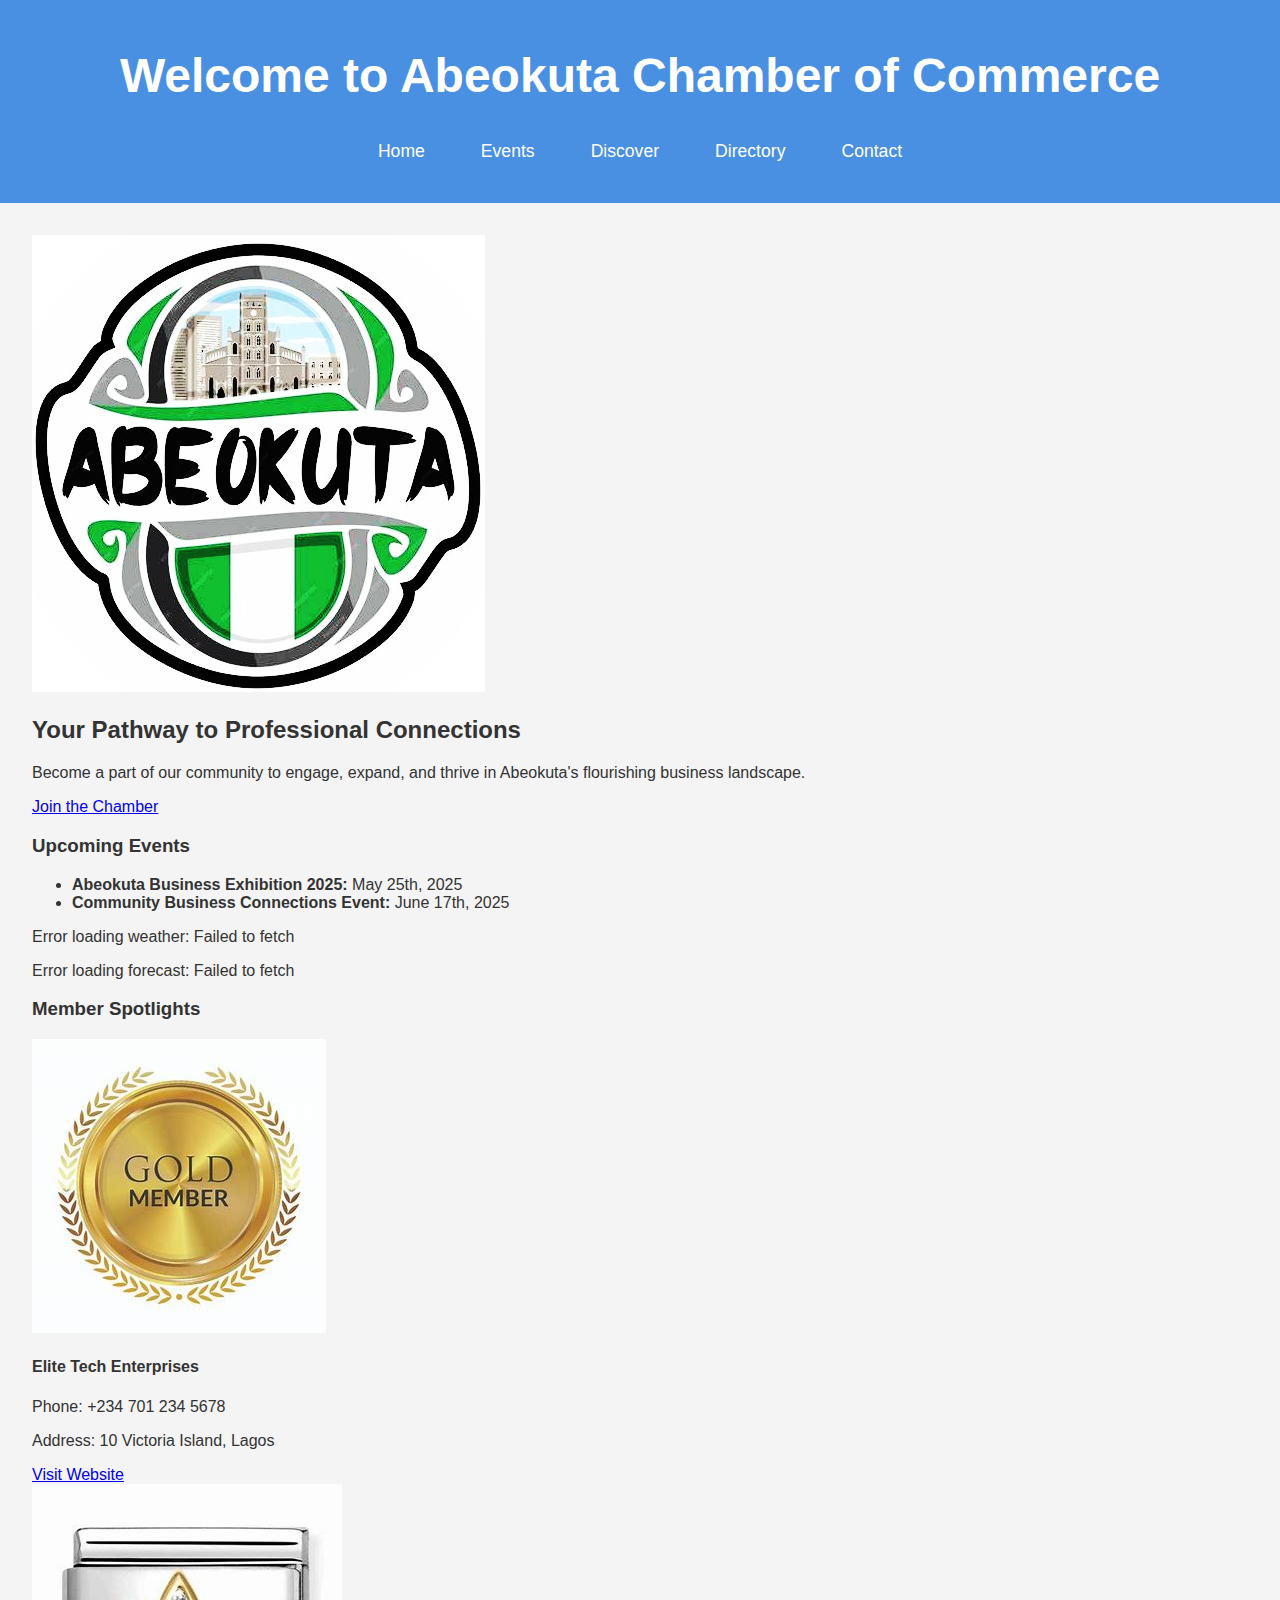
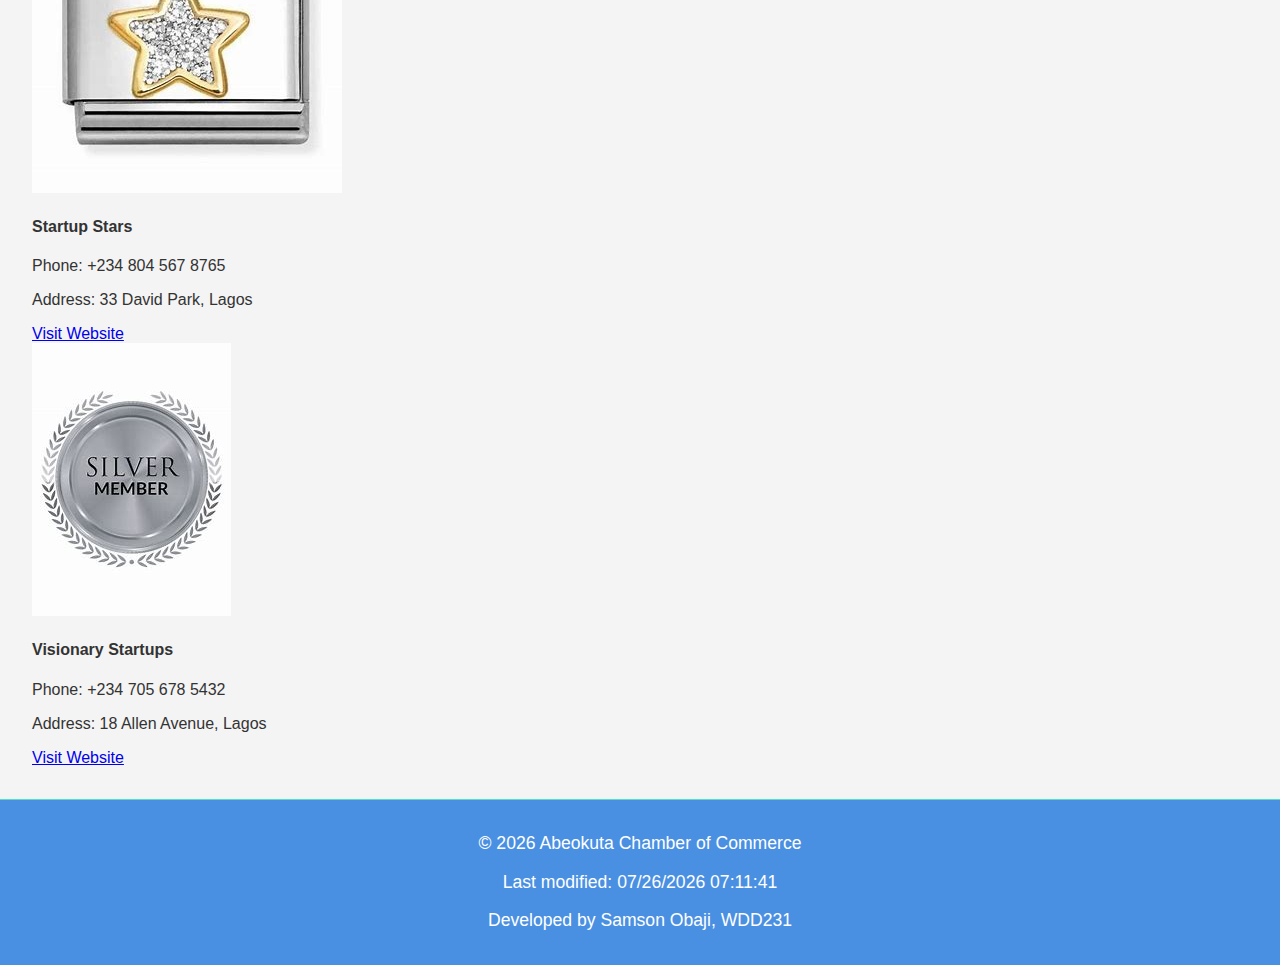
<file: chamber/index.html>
<!DOCTYPE html>
<html lang="en">
  <head>
    <meta charset="UTF-8" />
    <meta name="viewport" content="width=device-width, initial-scale=1.0" />
    <meta
      name="description"
      content="Abeokuta Chamber of Commerce - Your Access Point for Professional Connections. Become a part of our community to engage, expand, and thrive."
    />
    <meta name="author" content="Samson Obaji" />
    <meta property="og:title" content="Abeokuta Chamber of Commerce" />
    <meta property="og:type" content="website" />
    <meta property="og:image" content="images/logo.png" />
    <meta property="og:url" content="index.html" />
    <title>Abeokuta Chamber of Commerce</title>
    <link rel="stylesheet" href="styles/base.css" />
    <link rel="icon" href="images/favicon.ico" />
  </head>

  <body>
    <header>
      <h1>Welcome to Abeokuta Chamber of Commerce</h1>
      <nav>
        <ul>
          <li><a href="index.html">Home</a></li>
          <li><a href="events.html">Events</a></li>
          <li><a href="discover.html">Discover</a></li>
          <li><a href="directory.html">Directory</a></li>
          <li><a href="contact.html">Contact</a></li>
        </ul>
      </nav>
    </header>

    <main>
      <!-- Hero Section -->
      <section id="hero">
        <img
          src="images/logo.png"
          alt="Abeokuta Chamber of Commerce"
          class="hero-image"
        />
        <div class="hero-text">
          <h2>Your Pathway to Professional Connections</h2>
          <p>
            Become a part of our community to engage, expand, and thrive in
            Abeokuta's flourishing business landscape.
          </p>
          <a href="join.html" class="cta-button">Join the Chamber</a>
        </div>
      </section>

      <!-- Current Events Section -->
      <section id="events">
        <h3>Upcoming Events</h3>
        <ul>
          <li>
            <strong>Abeokuta Business Exhibition 2025:</strong> May 25th, 2025
          </li>
          <li>
            <strong>Community Business Connections Event:</strong> June 17th,
            2025
          </li>
        </ul>
      </section>

      <!-- Weather Section -->
      <section id="weather">
        <h2>Weather Information</h2>
        <p>Loading current weather...</p>
      </section>

      <section id="weather-forecast">
        <h2>5-Days Weather Forecast</h2>
        <p>Loading forecast data...</p>
      </section>

      <script src="scripts/weather.js"></script>

      <!-- Spotlight Section -->
      <section id="spotlight">
        <h3>Member Spotlights</h3>
        <div id="spotlight-cards">
          <!-- Spotlight cards will be dynamically generated here -->
        </div>
      </section>
    </main>

    <footer>
      <p>&copy; <span id="current-year"></span> Abeokuta Chamber of Commerce</p>
      <p>Last modified: <span id="last-modified"></span></p>
      <p>Developed by Samson Obaji, WDD231</p>
    </footer>

    <!-- Scripts -->
    <script src="scripts/weather.js"></script>
    <script src="scripts/spotlight.js"></script>
    <script>
      document.getElementById("current-year").textContent =
        new Date().getFullYear();
      document.getElementById("last-modified").textContent =
        document.lastModified;
    </script>
  </body>
</html>
</file>
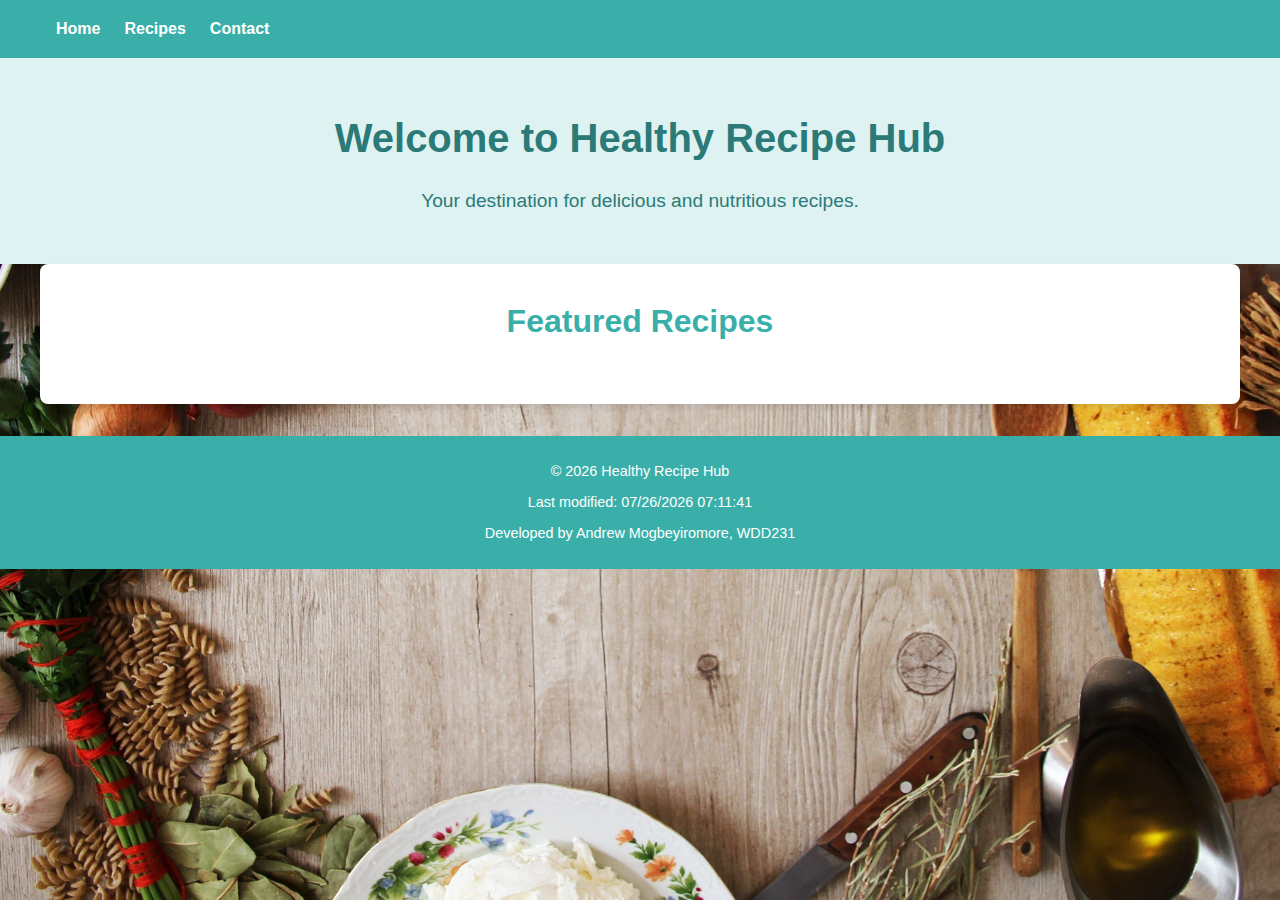
<file: healthy_recipe_hub/index.html>
<!DOCTYPE html>
<html lang="en">

<head>
    <meta charset="UTF-8">
    <meta name="viewport" content="width=device-width, initial-scale=1.0">
    <meta name="description"
        content=" Healthy Recipe Hub - This website is designed to showcase a collection of healthy recipes.">
    <meta name="author" content="Andrew Mogbeyiromore">
    <meta property="og:title" content="Healthy recipe Hub">
    <meta property="og:type" content="website">
    <meta property="og:image" content="Image/logo.png">
    <meta property="og:url" content="https://neyoungandy.github.io/wdd231/healthy_recipe_hub/index.html">
    <title>Healthy Recipe Hub</title>
    <link rel="stylesheet" href="styles/styles.css">
    <link rel="icon" href="images/favicon.ico">
</head>

<body>
    <header>
        <nav>
            <ul>
                <li><a href="index.html">Home</a></li>
                <li><a href="recipes.html">Recipes</a></li>
                <li><a href="contact.html">Contact</a></li>
            </ul>
        </nav>
    </header>
    <main>
        <section class="hero">
            <h1>Welcome to Healthy Recipe Hub</h1>
            <p>Your destination for delicious and nutritious recipes.</p>
        </section>
        <section class="featured-recipes">
            <h2>Featured Recipes</h2>
            <div id="featured-recipes-list">
                <!-- Featured recipes loaded dynamically -->
            </div>
        </section>
    </main>
    <footer>
        <p>&copy; <span id="current-year"></span> Healthy Recipe Hub</p>
        <p>Last modified: <span id="last-modified"></span></p>
        <p>Developed by Andrew Mogbeyiromore, WDD231</p>
        
    </footer>
    <script>
        document.getElementById('current-year').textContent = new Date().getFullYear();
        document.getElementById('last-modified').textContent = document.lastModified;
    </script>
    <script src="scripts/main.js"></script>
</body>

</html>
</file>
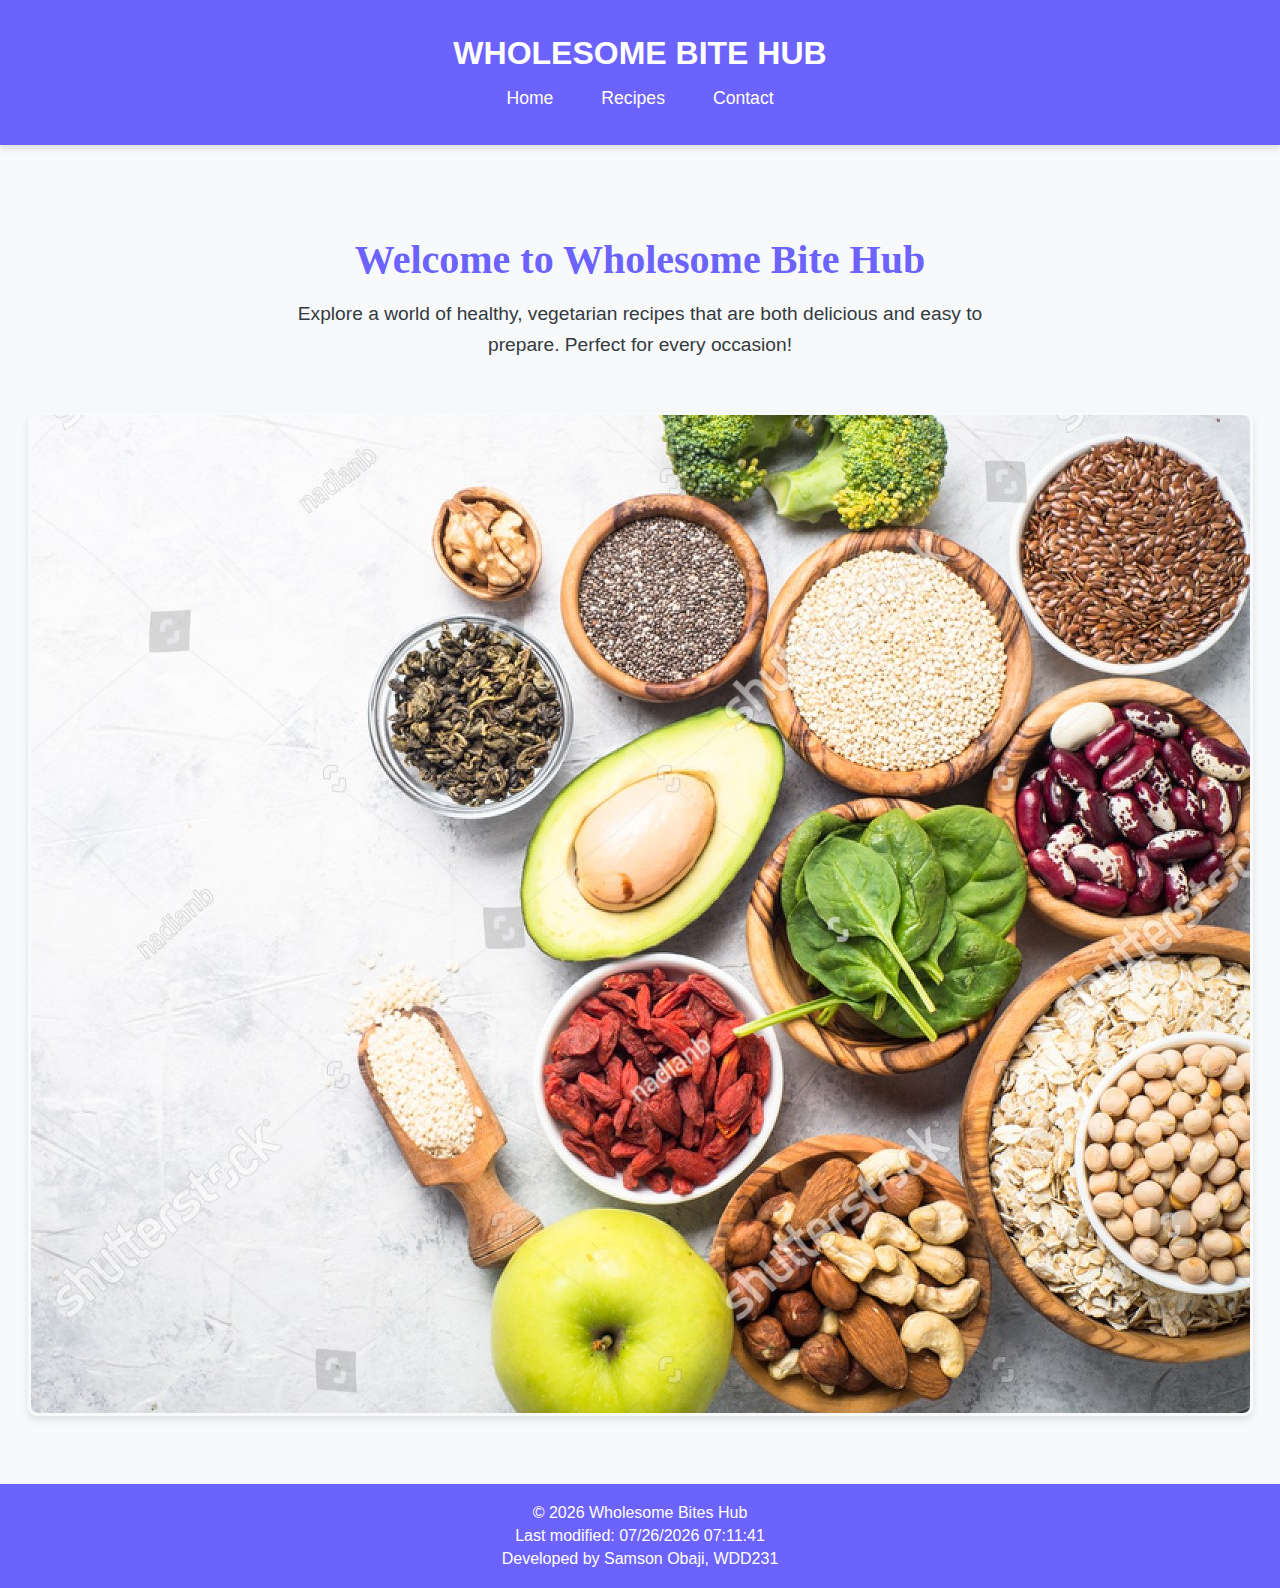
<file: wholesome-bites-hub/index.html>
<!DOCTYPE html>
<html lang="en">
  <head>
    <meta charset="UTF-8" />
    <meta name="viewport" content="width=device-width, initial-scale=1.0" />
    <meta
      name="description"
      content="Wholesome Bites Hub - Your go-to platform for discovering wholesome recipes, nutrition tips, and healthy lifestyle inspiration."
    />
    <meta name="author" content="Samson Obaji" />
    <meta property="og:title" content="Wholesome Bites Hub" />
    <meta property="og:type" content="website" />
    <meta property="og:image" content="wholesome-bites-hub/images/logo.png" />
    <meta
      property="og:url"
      content="https://samsonobaji.github.io/wdd231/wholesome-bites_hub/index.html"
    />
    <title>Welcome to Wholesome Bite Hub</title>
    <link rel="stylesheet" href="styles/styles.css" />
    <link rel="icon" href="images/favicon.ico" />
  </head>
  <body>
    <header>
      <nav>
        <a href="index.html" class="logo">Wholesome Bite Hub</a>
        <ul>
          <li><a href="index.html">Home</a></li>
          <li><a href="recipes.html">Recipes</a></li>
          <li><a href="contact.html">Contact</a></li>
        </ul>
      </nav>
    </header>
    <main>
      <h1>Welcome to Wholesome Bite Hub</h1>
      <p>
        Explore a world of healthy, vegetarian recipes that are both delicious
        and easy to prepare. Perfect for every occasion!
      </p>
      <img
        src="images/logo.png"
        alt="Healthy vegetarian dishes"
        loading="lazy"
        with="200"
        height="150"
      />
    </main>
    <footer>
      <p>&copy; <span id="current-year"></span> Wholesome Bites Hub</p>
      <p>Last modified: <span id="last-modified"></span></p>
      <p>Developed by Samson Obaji, WDD231</p>
    </footer>
    <script>
      document.getElementById("current-year").textContent =
        new Date().getFullYear();
      document.getElementById("last-modified").textContent =
        document.lastModified;
    </script>
  </body>
</html>
</file>
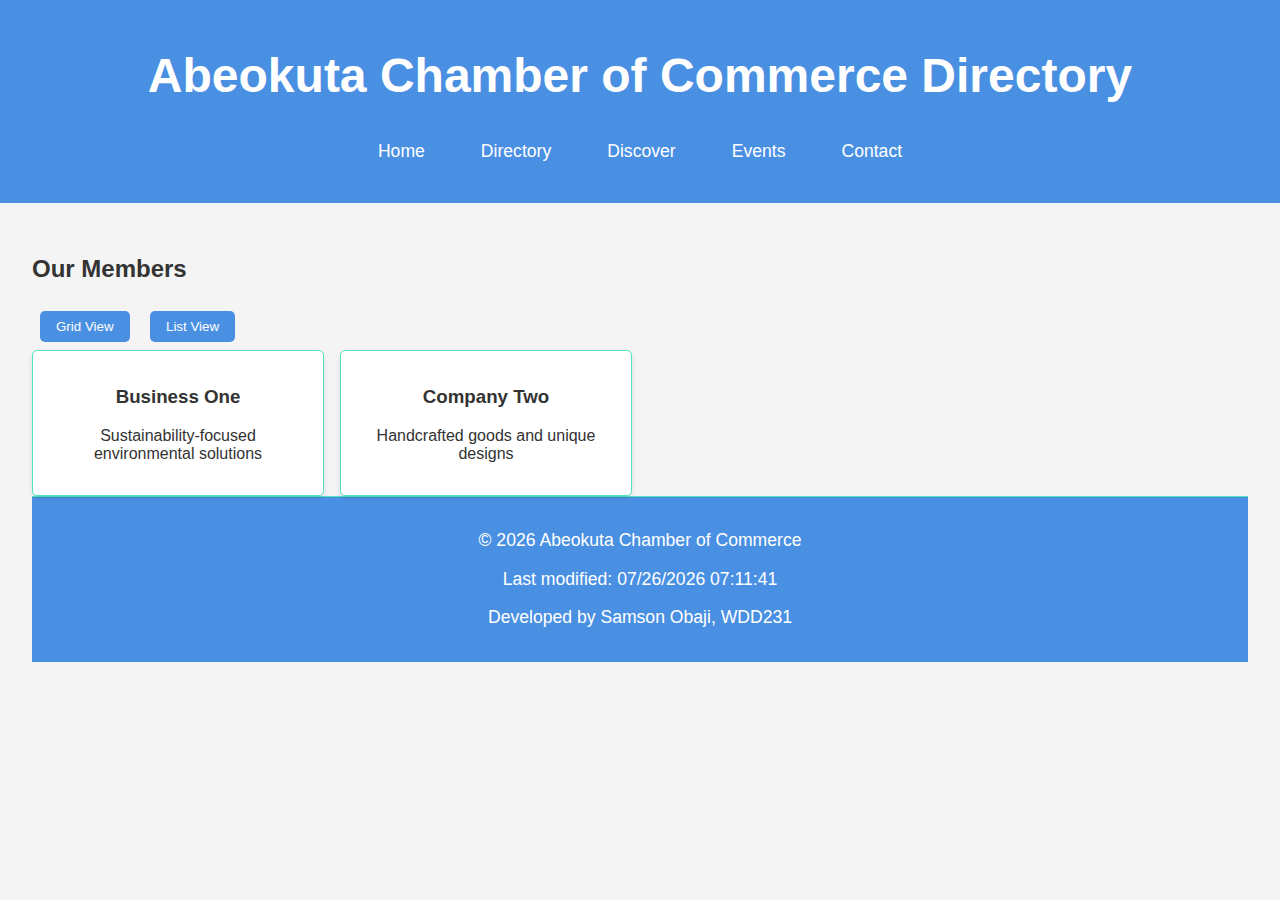
<file: chamber/directory.html>
<!DOCTYPE html>
<html lang="en">
  <head>
    <meta charset="UTF-8" />
    <meta name="viewport" content="width=device-width, initial-scale=1.0" />
    <meta
      name="description"
      content="Discover business networking opportunities and events with the Abeokuta Chamber of Commerce."
    />
    <meta name="author" content="Samson Obaji" />
    <meta
      property="og:title"
      content="Directory - Abeokuta Chamber of Commerce"
    />
    <meta property="og:type" content="website" />
    <meta property="og:image" content="images/logo.png" />
    <meta property="og:url" content="directory.html" />
    <title>Directory - Abeokuta Chamber of Commerce</title>
    <link rel="stylesheet" href="styles/base.css" />
    <link rel="icon" href="images/favicon.ico" />
  </head>
  <body>
    <header>
      <h1>Abeokuta Chamber of Commerce Directory</h1>
      <nav>
        <ul>
          <li><a href="index.html">Home</a></li>
          <li><a href="directory.html">Directory</a></li>
          <li><a href="discover.html">Discover</a></li>
          <li><a href="events.html">Events</a></li>
          <li><a href="contact.html">Contact</a></li>
        </ul>
      </nav>
    </header>
    <main>
      <h2>Our Members</h2>
      <div class="view-toggle">
        <button id="grid-view-btn">Grid View</button>
        <button id="list-view-btn">List View</button>
    </div>
    <section id="member-list" class="grid">
        <!-- Example content -->
        <div class="member-card">Member 1</div>
        <div class="member-card">Member 2</div>
        <div class="member-card">Member 3</div>
    </section>

    <!-- Footer -->
    <footer>
      <p>&copy; <span id="current-year"></span> Abeokuta Chamber of Commerce</p>
      <p>Last modified: <span id="last-modified"></span></p>
      <p>Developed by Samson Obaji, WDD231</p>
    </footer>

    <!-- Scripts -->
    <script src="scripts/directory.js"></script>
    <script>
      document.getElementById("last-modified").textContent =
        document.lastModified;
        
    </script>
  </body>
</html>
</file>
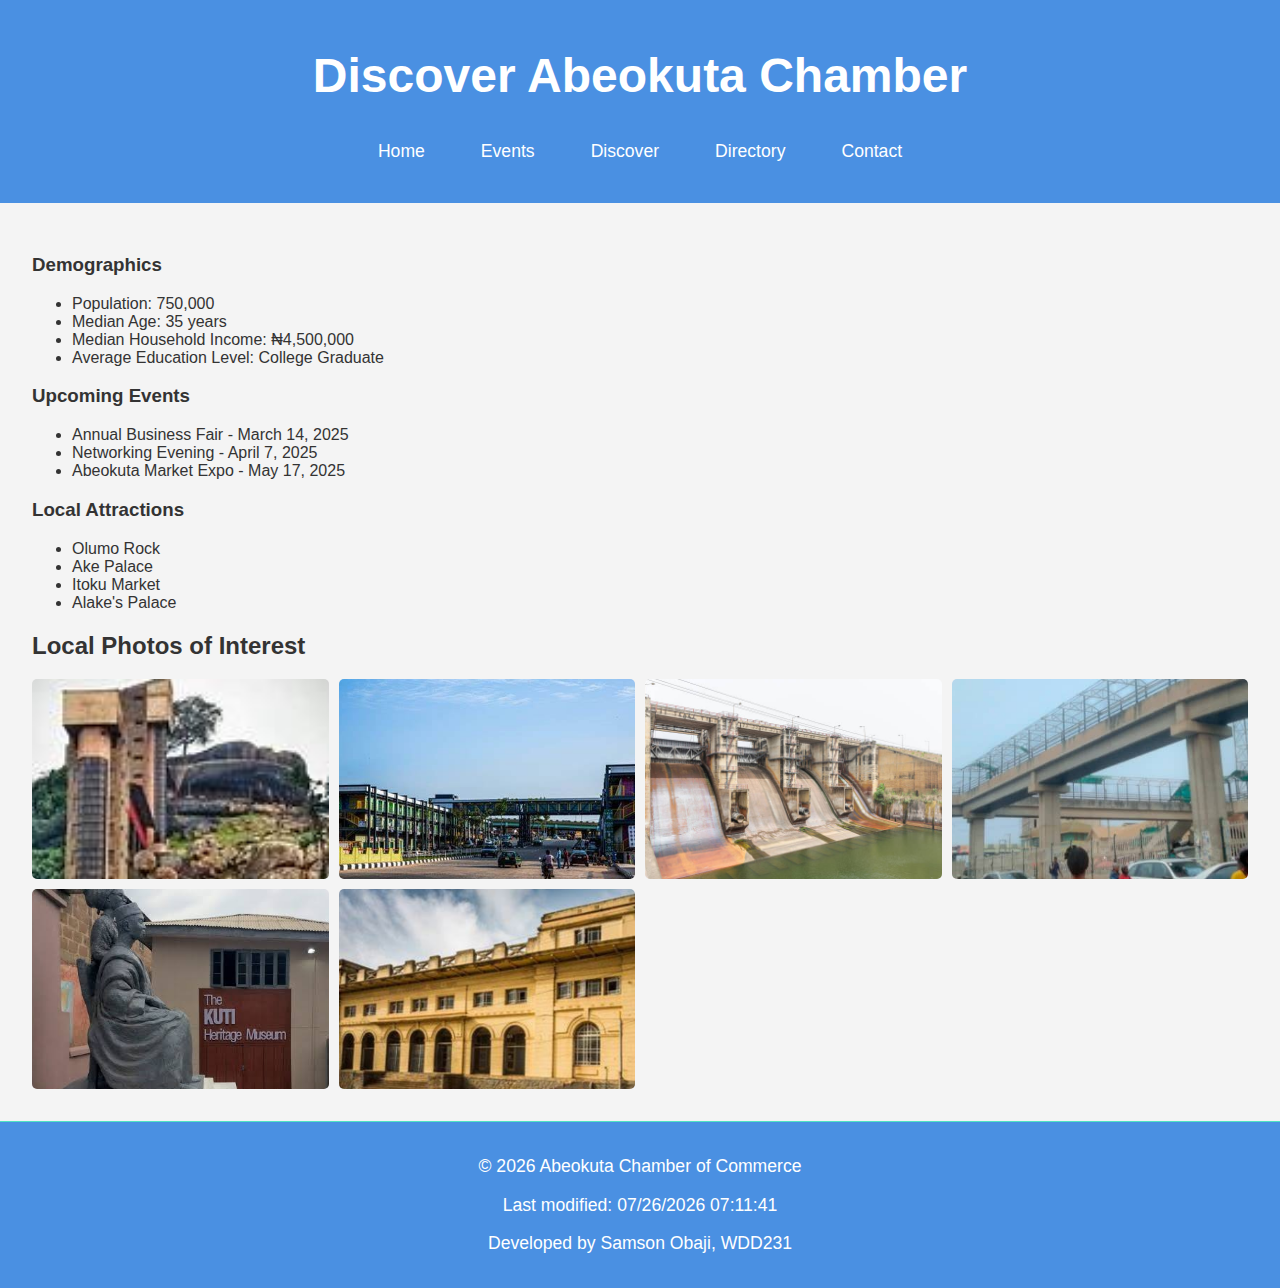
<file: chamber/discover.html>
<!DOCTYPE html>
<html lang="en">
  <head>
    <meta charset="UTF-8" />
    <meta name="viewport" content="width=device-width, initial-scale=1.0" />
    <meta
      name="description"
      content="Exploring opportunities with the Abeokuta Chamber of Commerce."
    />
    <meta name="author" content="Samson Obaji" />
    <meta
      property="og:title"
      content="Discovery - Abeokuta Chamber of Commerce"
    />
    <meta property="og:type" content="website" />
    <meta property="og:image" content="images/logo.png" />
    <meta
      property="og:url"
      content="https://samsonobaji.github.io/wdd231/chamber/discover.html"
    />
    <title>Discovery - Abeokuta Chamber of Commerce</title>
    <link rel="stylesheet" href="styles/base.css" />
    <link rel="icon" href="images/favicon.ico" />
    <script src="scripts/discovery.js" defer></script>
    <script src="scripts/lazyload.js" defer></script>
  </head>
  <body>
    <header>
      <div class="header-container">
        <h1>Discover Abeokuta Chamber</h1>
      </div>
      <nav>
        <ul>
          <li><a href="index.html">Home</a></li>
          <li><a href="events.html">Events</a></li>
          <li><a href="discover.html">Discover</a></li>
          <li><a href="directory.html">Directory</a></li>
          <li><a href="contact.html">Contact</a></li>
        </ul>
      </nav>
    </header>
    <main>
      <div class="sidebar-content">
        <h3>Demographics</h3>
        <ul>
          <li>Population: 750,000</li>
          <li>Median Age: 35 years</li>
          <li>Median Household Income: ₦4,500,000</li>
          <li>Average Education Level: College Graduate</li>
        </ul>
      </div>

      <!-- Events Section -->
      <div class="sidebar-content">
        <h3>Upcoming Events</h3>
        <ul>
          <li>Annual Business Fair - March 14, 2025</li>
          <li>Networking Evening - April 7, 2025</li>
          <li>Abeokuta Market Expo - May 17, 2025</li>
        </ul>
      </div>

      <!-- Attractions Section -->
      <div class="sidebar-content">
        <h3>Local Attractions</h3>
        <ul>
          <li>Olumo Rock</li>
          <li>Ake Palace</li>
          <li>Itoku Market</li>
          <li>Alake's Palace</li>
        </ul>
      </div>

      <!-- Main Content Section (Image Gallery) -->
      <section class="main-content">
        <h2>Local Photos of Interest</h2>
        <div class="image-gallery">
          <!-- Six optimized images with lazy loading -->
          <img src="images/olumo-rock.png" alt="Olumo Rock" class="lazy-load" />
          <img
            src="images/itoku-market.png"
            alt="Itoku Market"
            class="lazy-load"
          />
          <img
            src="images/ogunosun.jpg"
            alt="Ogun Osun River"
            class="lazy-load"
          />
          <img
            src="images/panseke-bridge.png"
            alt="Panseke Bridge"
            class="lazy-load"
          />
          <img
            src="images/kuti-museum.png"
            alt="The Kuti Heritage Museum"
            class="lazy-load"
          />
          <img
            src="images/centenary-hall.jpg"
            alt="Historical Landmark"
            class="lazy-load"
          />
        </div>
      </section>
    </main>

    <!-- Footer -->
    <footer>
      <p>&copy; <span id="current-year"></span> Abeokuta Chamber of Commerce</p>
      <p>Last modified: <span id="last-modified"></span></p>
      <p>Developed by Samson Obaji, WDD231</p>
    </footer>
    <script>
      document.getElementById("current-year").textContent =
        new Date().getFullYear();
      document.getElementById("last-modified").textContent =
        document.lastModified;
    </script>
  </body>
</html>
</file>
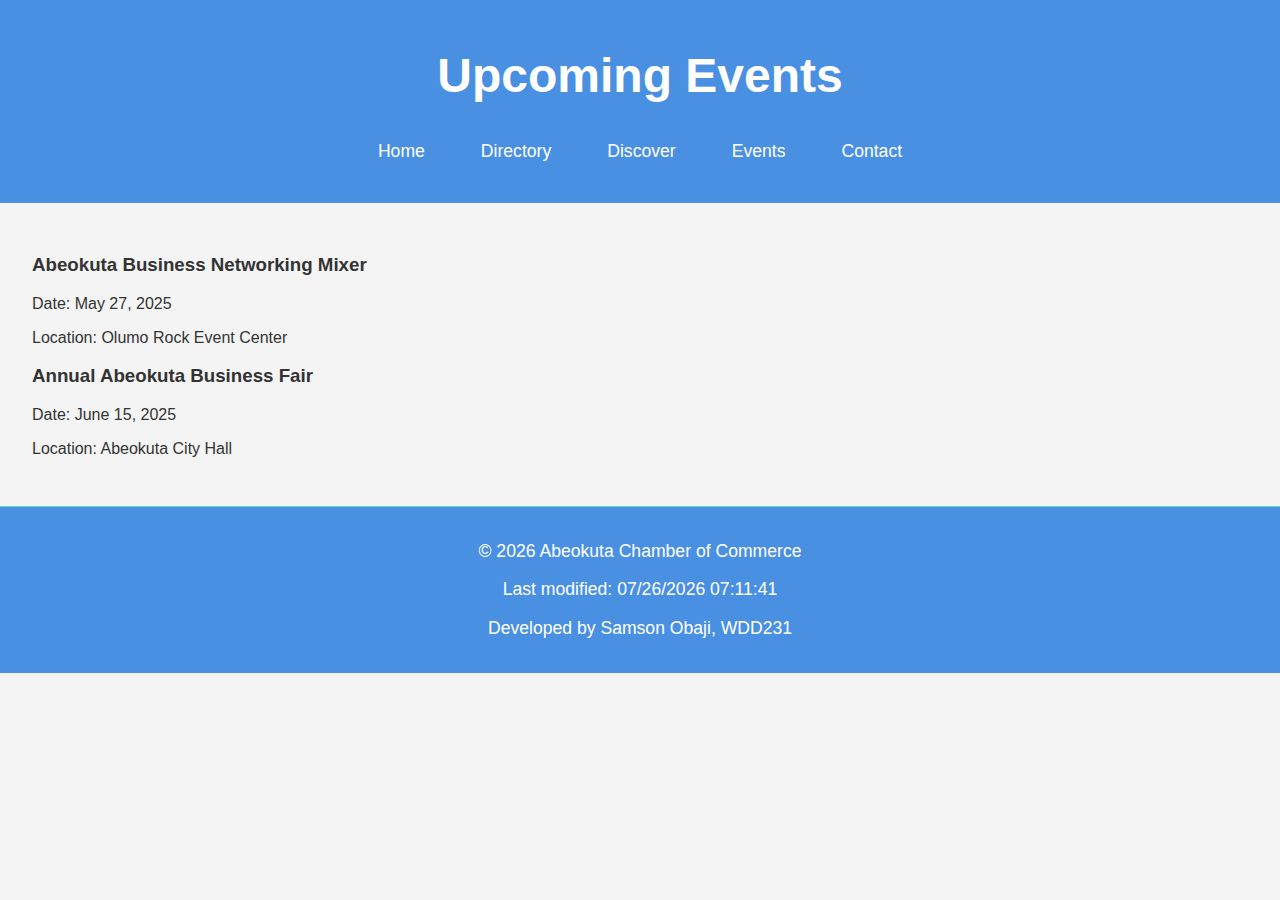
<file: chamber/events.html>
<!DOCTYPE html>
<html lang="en">
  <head>
    <meta charset="UTF-8" />
    <meta name="viewport" content="width=device-width, initial-scale=1.0" />
    <meta
      name="description"
      content="Explore upcoming events and networking opportunities with the Abeokuta Chamber of Commerce."
    />
    <meta name="author" content="Samson Obaji" />
    <meta property="og:title" content="Events - Abeokuta Chamber of Commerce" />
    <meta property="og:type" content="website" />
    <meta property="og:image" content="Images/logo.png" />
    <meta property="og:url" content="events.html" />
    <title>Events - Abeokuta Chamber of Commerce</title>
    <link rel="stylesheet" href="styles/base.css" />
  </head>
  <body>
    <header>
      <h1>Upcoming Events</h1>
      <nav>
        <ul>
          <li><a href="index.html">Home</a></li>
          <li><a href="directory.html">Directory</a></li>
          <li><a href="discover.html">Discover</a></li>
          <li><a href="events.html">Events</a></li>
          <li><a href="contact.html">Contact</a></li>
        </ul>
      </nav>
    </header>
    <main>
      <section id="events-list">
        <article>
          <h3>Abeokuta Business Networking Mixer</h3>
          <p>Date: May 27, 2025</p>
          <p>Location: Olumo Rock Event Center</p>
        </article>
        <article>
          <h3>Annual Abeokuta Business Fair</h3>
          <p>Date: June 15, 2025</p>
          <p>Location: Abeokuta City Hall</p>
        </article>
      </section>
    </main>
    <footer>
      <p>&copy; <span id="current-year"></span> Abeokuta Chamber of Commerce</p>
      <p>Last modified: <span id="last-modified"></span></p>
      <p>Developed by Samson Obaji, WDD231</p>
    </footer>
    <script>
      document.getElementById("current-year").textContent =
        new Date().getFullYear();
      document.getElementById("last-modified").textContent =
        document.lastModified;
    </script>
  </body>
</html>
</file>
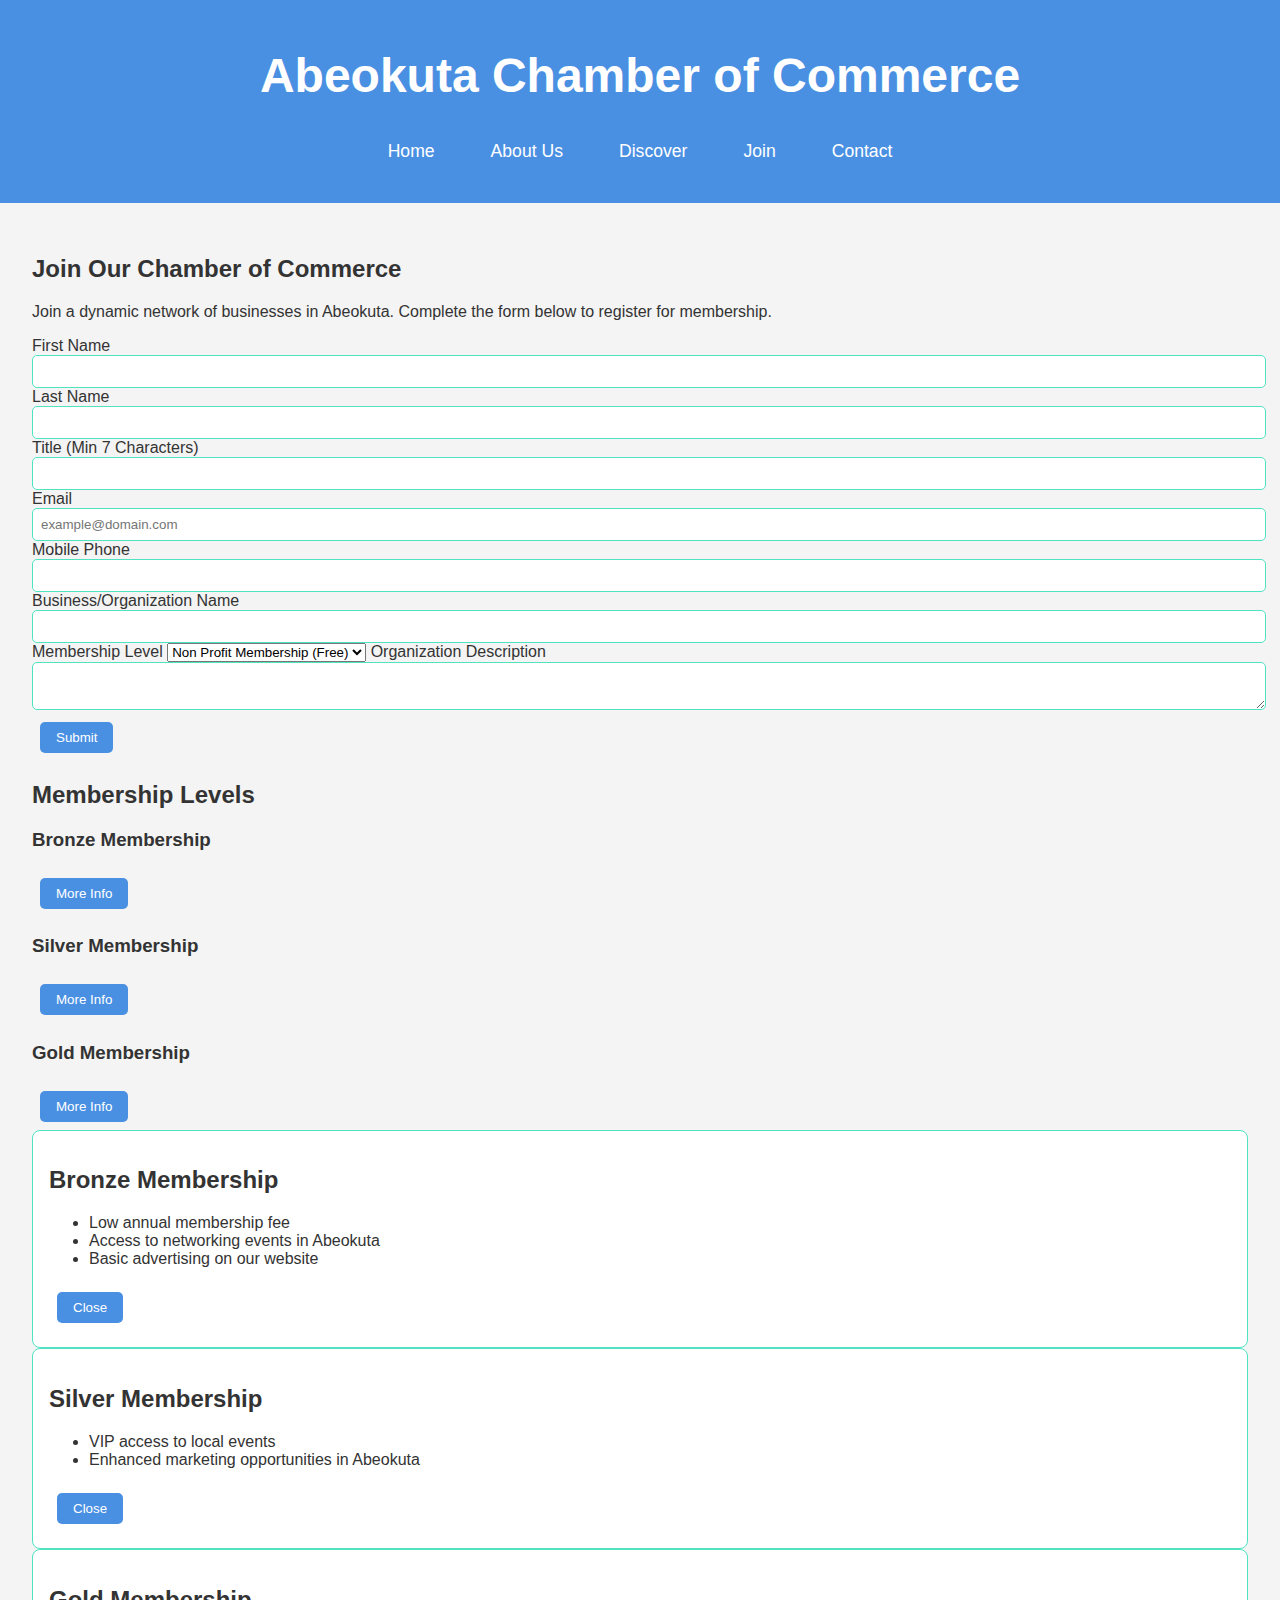
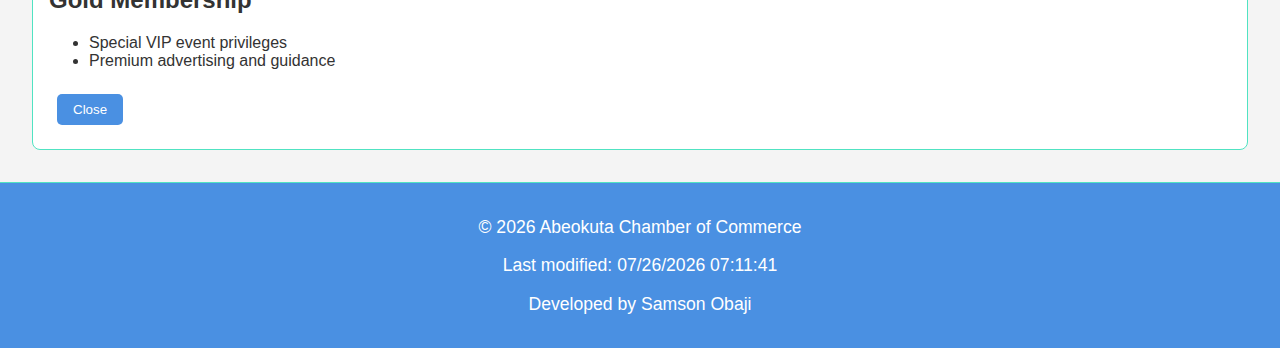
<file: chamber/join.html>
<!DOCTYPE html>
<html lang="en">
  <head>
    <meta charset="UTF-8" />
    <meta name="viewport" content="width=device-width, initial-scale=1.0" />
    <meta
      name="description"
      content="Abeokuta Chamber of Commerce - Your Access to Professional Networking. Join our group to engage, develop, and prosper."
    />
    <meta name="author" content="Samson Obaji" />
    <meta property="og:title" content="Abeokuta Chamber of Commerce" />
    <meta property="og:type" content="website" />
    <meta property="og:image" content="images/logo.png" />
    <meta
      property="og:url"
      content="https://samsonobaji.github.io/wdd231/chamber/join.html"
    />
    <title>Abeokuta Chamber of Commerce</title>
    <link rel="stylesheet" href="styles/base.css" />
    <link rel="icon" href="Images/favicon.ico" />
    <script src="scripts/join.js" defer></script>
  </head>

  <body>
    <header>
      <h1>Abeokuta Chamber of Commerce</h1>
      <nav>
        <ul>
          <li><a href="index.html">Home</a></li>
          <li><a href="about.html">About Us</a></li>
          <li><a href="discover.html">Discover</a></li>
          <li><a href="join.html" class="active">Join</a></li>
          <li><a href="contact.html">Contact</a></li>
        </ul>
      </nav>
    </header>

    <main>
      <section id="join-section">
        <h2>Join Our Chamber of Commerce</h2>
        <p>
          Join a dynamic network of businesses in Abeokuta. Complete the form
          below to register for membership.
        </p>

        <form action="thankyou.html" method="get" id="membership-form">
          <!-- Form fields -->
          <label for="firstName">First Name</label>
          <input
            type="text"
            id="firstName"
            name="first_name"
            autocomplete="given-name"
            required
          />

          <label for="lastName">Last Name</label>
          <input
            type="text"
            id="lastName"
            name="last_name"
            autocomplete="family-name"
            required
          />

          <label for="title">Title (Min 7 Characters)</label>
          <input
            type="text"
            id="title"
            name="organization_title"
            pattern="[a-zA-Z\s-]{7,}"
            required
          />

          <label for="email">Email</label>
          <input
            type="email"
            id="email"
            name="email"
            placeholder="example@domain.com"
            required
          />

          <label for="phone">Mobile Phone</label>
          <input type="tel" id="phone" name="phone" required />

          <label for="organization">Business/Organization Name</label>
          <input type="text" id="organization" name="organization" required />

          <label for="membership">Membership Level</label>
          <select id="membership" name="membership" required>
            <option value="Non Profit">Non Profit Membership (Free)</option>
            <option value="Bronze">Bronze Membership</option>
            <option value="Silver">Silver Membership</option>
            <option value="Gold">Gold Membership</option>
          </select>

          <label for="description">Organization Description</label>
          <textarea id="description" name="organization_description"></textarea>

          <input type="hidden" id="timestamp" name="timestamp" />
          <button type="submit" class="submit-btn">Submit</button>
        </form>
      </section>

      <section id="membership-details">
        <h2>Membership Levels</h2>

        <!-- Bronze Membership -->
        <div class="card" id="bronze-card">
          <h3>Bronze Membership</h3>
          <button
            onclick="showModal('bronze-modal')"
            aria-label="More info about Bronze Membership"
          >
            More Info
          </button>
        </div>

        <!-- Silver Membership -->
        <div class="card" id="silver-card">
          <h3>Silver Membership</h3>
          <button
            onclick="showModal('silver-modal')"
            aria-label="More info about Silver Membership"
          >
            More Info
          </button>
        </div>

        <!-- Gold Membership -->
        <div class="card" id="gold-card">
          <h3>Gold Membership</h3>
          <button
            onclick="showModal('gold-modal')"
            aria-label="More info about Gold Membership"
          >
            More Info
          </button>
        </div>
      </section>

      <!-- Modal for Bronze Membership -->
      <div class="modal" id="bronze-modal">
        <div class="modal-content">
          <h2>Bronze Membership</h2>
          <ul>
            <li>Low annual membership fee</li>
            <li>Access to networking events in Abeokuta</li>
            <li>Basic advertising on our website</li>
          </ul>
          <button class="close-btn" onclick="closeModal('bronze-modal')">
            Close
          </button>
        </div>
      </div>

      <!-- Modal for Silver Membership -->
      <div class="modal" id="silver-modal">
        <div class="modal-content">
          <h2>Silver Membership</h2>
          <ul>
            <li>VIP access to local events</li>
            <li>Enhanced marketing opportunities in Abeokuta</li>
          </ul>
          <button class="close-btn" onclick="closeModal('silver-modal')">
            Close
          </button>
        </div>
      </div>

      <!-- Modal for Gold Membership -->
      <div class="modal" id="gold-modal">
        <div class="modal-content">
          <h2>Gold Membership</h2>
          <ul>
            <li>Special VIP event privileges</li>
            <li>Premium advertising and guidance</li>
          </ul>
          <button class="close-btn" onclick="closeModal('gold-modal')">
            Close
          </button>
        </div>
      </div>
    </main>

    <footer>
      <p>&copy; <span id="current-year"></span> Abeokuta Chamber of Commerce</p>
      <p>Last modified: <span id="last-modified"></span></p>
      <p>Developed by Samson Obaji</p>
    </footer>
  </body>
</html>
</file>
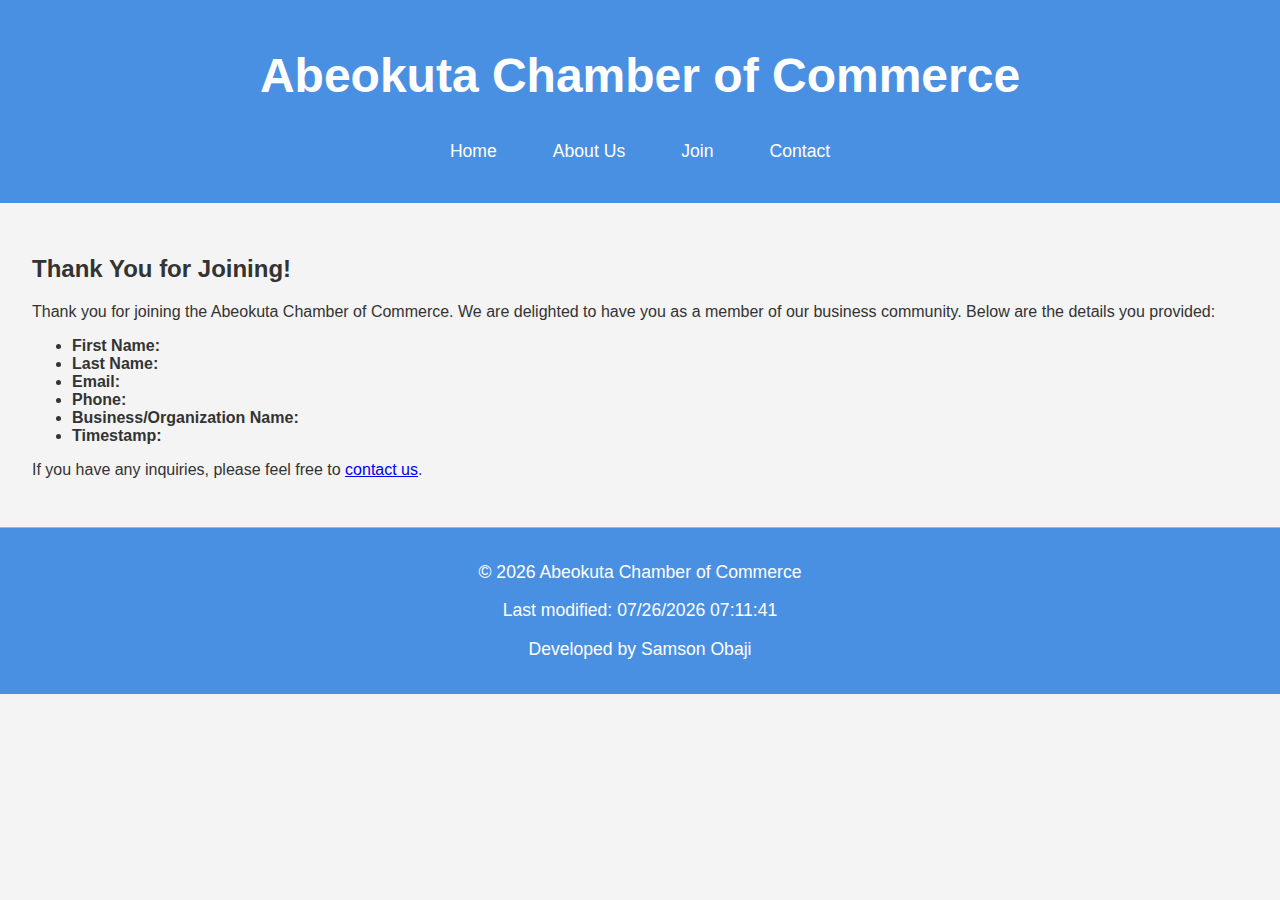
<file: chamber/thankyou.html>
<!DOCTYPE html>
<html lang="en">
  <head>
    <meta charset="UTF-8" />
    <meta name="viewport" content="width=device-width, initial-scale=1.0" />
    <meta
      name="description"
      content="Abeokuta Chamber of Commerce - Your Pathway to Professional Connections. Become a part of our community to engage, expand, and thrive."
    />
    <meta name="author" content="Samson Obaji" />
    <meta property="og:title" content="Abeokuta Chamber of Commerce" />
    <meta property="og:type" content="website" />
    <meta property="og:image" content="images/logo.png" />
    <meta property="og:url" content="thankyou.html" />
    <title>Thank You for Joining</title>
    <link rel="stylesheet" href="styles/base.css" />
    <link rel="icon" href="images/favicon.ico" />
  </head>

  <body>
    <header>
      <h1>Abeokuta Chamber of Commerce</h1>
      <nav>
        <ul>
          <li><a href="index.html">Home</a></li>
          <li><a href="about.html">About Us</a></li>
          <li><a href="join.html">Join</a></li>
          <li><a href="contact.html">Contact</a></li>
        </ul>
      </nav>
    </header>

    <main>
      <section id="thank-you-section">
        <h2>Thank You for Joining!</h2>
        <p>
          Thank you for joining the Abeokuta Chamber of Commerce. We are
          delighted to have you as a member of our business community. Below are
          the details you provided:
        </p>

        <ul>
          <li><strong>First Name:</strong> <span id="first-name"></span></li>
          <li><strong>Last Name:</strong> <span id="last-name"></span></li>
          <li><strong>Email:</strong> <span id="email"></span></li>
          <li><strong>Phone:</strong> <span id="phone"></span></li>
          <li>
            <strong>Business/Organization Name:</strong>
            <span id="organization-name"></span>
          </li>
          <li><strong>Timestamp:</strong> <span id="timestamp"></span></li>
        </ul>

        <p>
          If you have any inquiries, please feel free to
          <a href="contact.html">contact us</a>.
        </p>
      </section>
    </main>

    <footer>
      <p>&copy; <span id="current-year"></span> Abeokuta Chamber of Commerce</p>
      <p>Last modified: <span id="last-modified"></span></p>
      <p>Developed by Samson Obaji</p>
    </footer>

    <script>
      function getQueryParameter(name) {
        const urlParams = new URLSearchParams(window.location.search);
        return urlParams.get(name);
      }

      // Set the data from the URL parameters
      document.getElementById("first-name").textContent =
        getQueryParameter("first_name");
      document.getElementById("last-name").textContent =
        getQueryParameter("last_name");
      document.getElementById("email").textContent = getQueryParameter("email");
      document.getElementById("phone").textContent = getQueryParameter("phone");
      document.getElementById("organization-name").textContent =
        getQueryParameter("organization");
      document.getElementById("timestamp").textContent =
        getQueryParameter("timestamp");

      // Dynamically display current year and last modified date
      document.getElementById("current-year").textContent =
        new Date().getFullYear();
      document.getElementById("last-modified").textContent =
        document.lastModified;
    </script>
  </body>
</html>
</file>
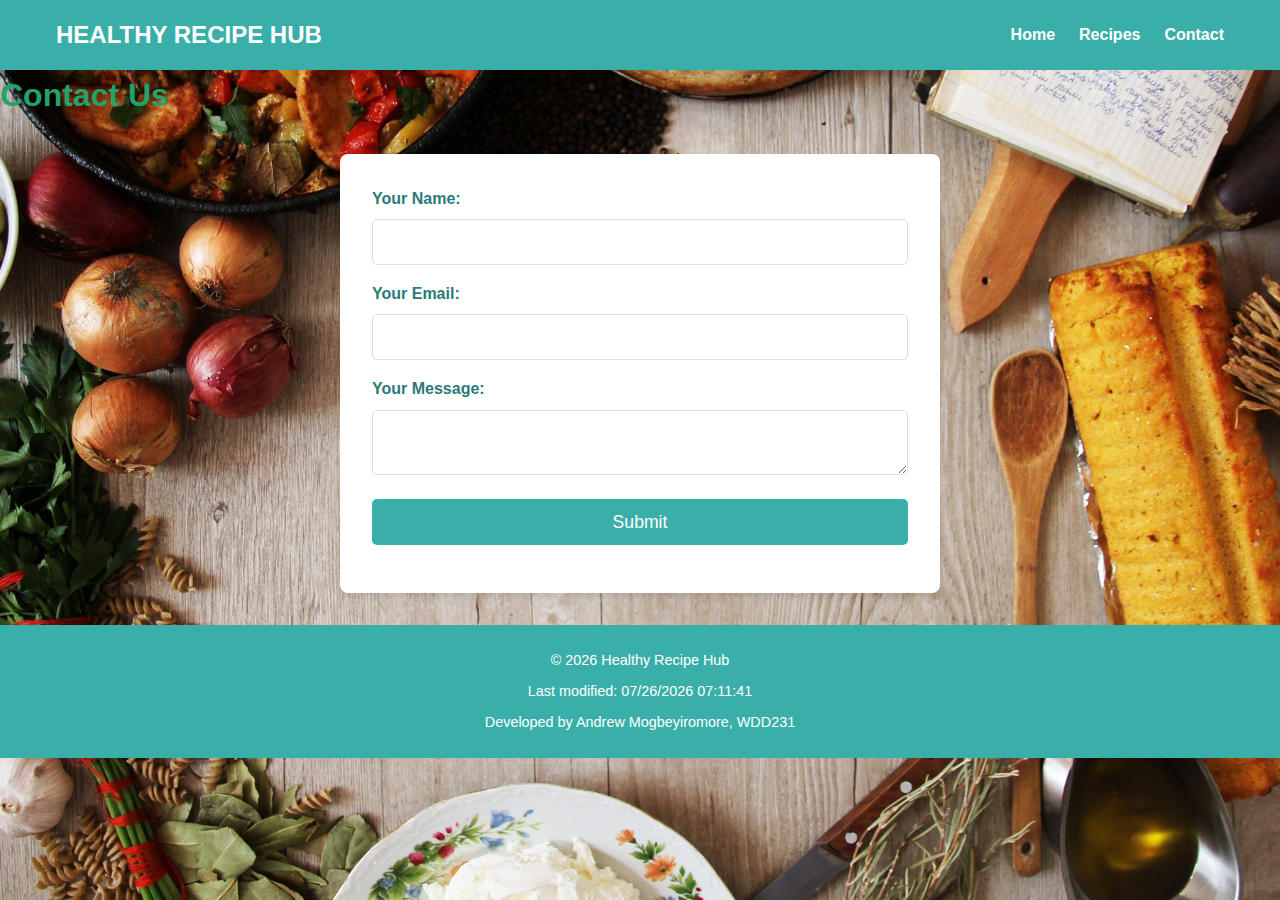
<file: healthy_recipe_hub/contact.html>
<!DOCTYPE html>
<html lang="en">

<head>
    <meta charset="UTF-8">
    <meta name="viewport" content="width=device-width, initial-scale=1.0">
    <meta name="description"
        content=" Healthy Recipe Hub - This website is designed to showcase a collection of healthy recipes.">
    <meta name="author" content="Andrew Mogbeyiromore">
    <meta property="og:title" content="Healthy recipe Hub">
    <meta property="og:type" content="website">
    <meta property="og:image" content="Image/logo.png">
    <meta property="og:url" content="https://neyoungandy.github.io/wdd231/healthy_recipe_hub/contact.html">
    <title>Contact us - Healthy Recipe Hub</title>
    <link rel="stylesheet" href="styles/styles.css">
    <link rel="icon" href="images/favicon.ico">
</head>
<body>
    <header>
        <nav>
            <a href="index.html" class="logo">Healthy Recipe Hub</a>
            <ul>
                <li><a href="index.html">Home</a></li>
                <li><a href="recipes.html">Recipes</a></li>
                <li><a href="contact.html">Contact</a></li>
            </ul>
        </nav>
    </header>
    <main>
        <h1>Contact Us</h1>
        <form id="contact-form">
            <label for="name">Your Name:</label>
            <input type="text" id="name" name="name" required>
            
            <label for="email">Your Email:</label>
            <input type="email" id="email" name="email" required>
            
            <label for="message">Your Message:</label>
            <textarea id="message" name="message" required></textarea>
            
            <button type="submit">Submit</button>
        </form>
    </main>
    <footer>
        <p>&copy; <span id="current-year"></span> Healthy Recipe Hub</p>
        <p>Last modified: <span id="last-modified"></span></p>
        <p>Developed by Andrew Mogbeyiromore, WDD231</p>
        
    </footer>
    <script>
        document.getElementById('current-year').textContent = new Date().getFullYear();
        document.getElementById('last-modified').textContent = document.lastModified;
    </script>
    <script src="scripts/form.js"></script>
</body>
</html>
</file>
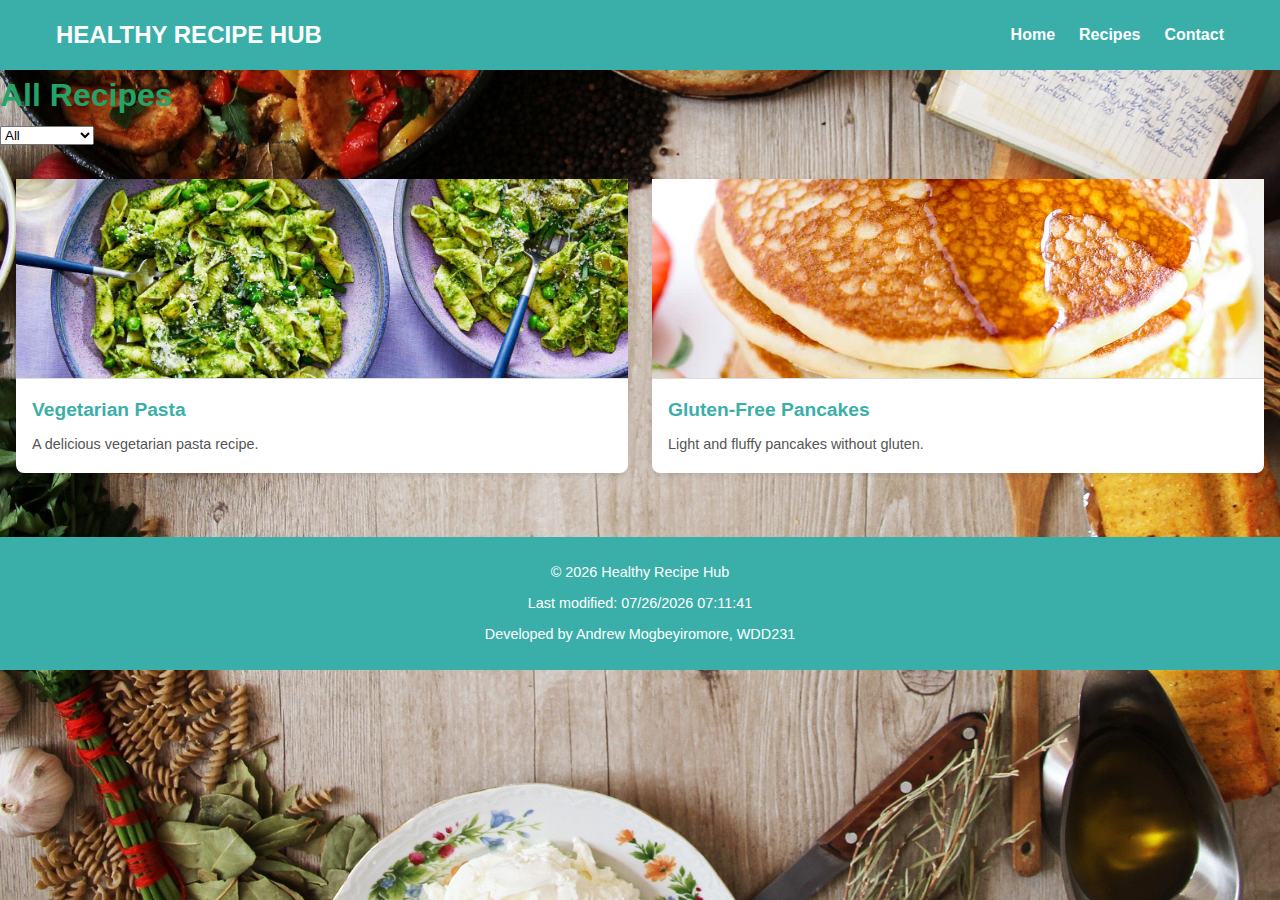
<file: healthy_recipe_hub/recipes.html>
<!DOCTYPE html>
<html lang="en">

<head>
    <meta charset="UTF-8">
    <meta name="viewport" content="width=device-width, initial-scale=1.0">
    <meta name="description"
        content=" Healthy Recipe Hub - This website is designed to showcase a collection of healthy recipes.">
    <meta name="author" content="Andrew Mogbeyiromore">
    <meta property="og:title" content="Healthy recipe Hub">
    <meta property="og:type" content="website">
    <meta property="og:image" content="Image/logo.png">
    <meta property="og:url" content="https://neyoungandy.github.io/wdd231/healthy_recipe_hub/recipes.html">
    <title>Recipes - Healthy Recipe Hub</title>
    <link rel="stylesheet" href="styles/styles.css">
    <link rel="icon" href="images/favicon.ico">
</head>
<body>
    <header>
        <nav>
            <a href="index.html" class="logo">Healthy Recipe Hub</a>
            <ul>
                <li><a href="index.html">Home</a></li>
                <li><a href="recipes.html">Recipes</a></li>
                <li><a href="contact.html">Contact</a></li>
            </ul>
        </nav>
    </header>
    <main>
        <h1>All Recipes</h1>
        <select id="filter" aria-label="Filter recipes">
            <option value="all">All</option>
            <option value="vegetarian">Vegetarian</option>
            <option value="gluten-free">Gluten-Free</option>
        </select>
        <div id="recipe-list"></div>
    </main>
    <footer>
        <p>&copy; <span id="current-year"></span> Healthy Recipe Hub</p>
        <p>Last modified: <span id="last-modified"></span></p>
        <p>Developed by Andrew Mogbeyiromore, WDD231</p>
        
    </footer>
    <script>
        document.getElementById('current-year').textContent = new Date().getFullYear();
        document.getElementById('last-modified').textContent = document.lastModified;
    </script>
    <script src="scripts/recipe.js"></script>
</body>
</html>
</file>
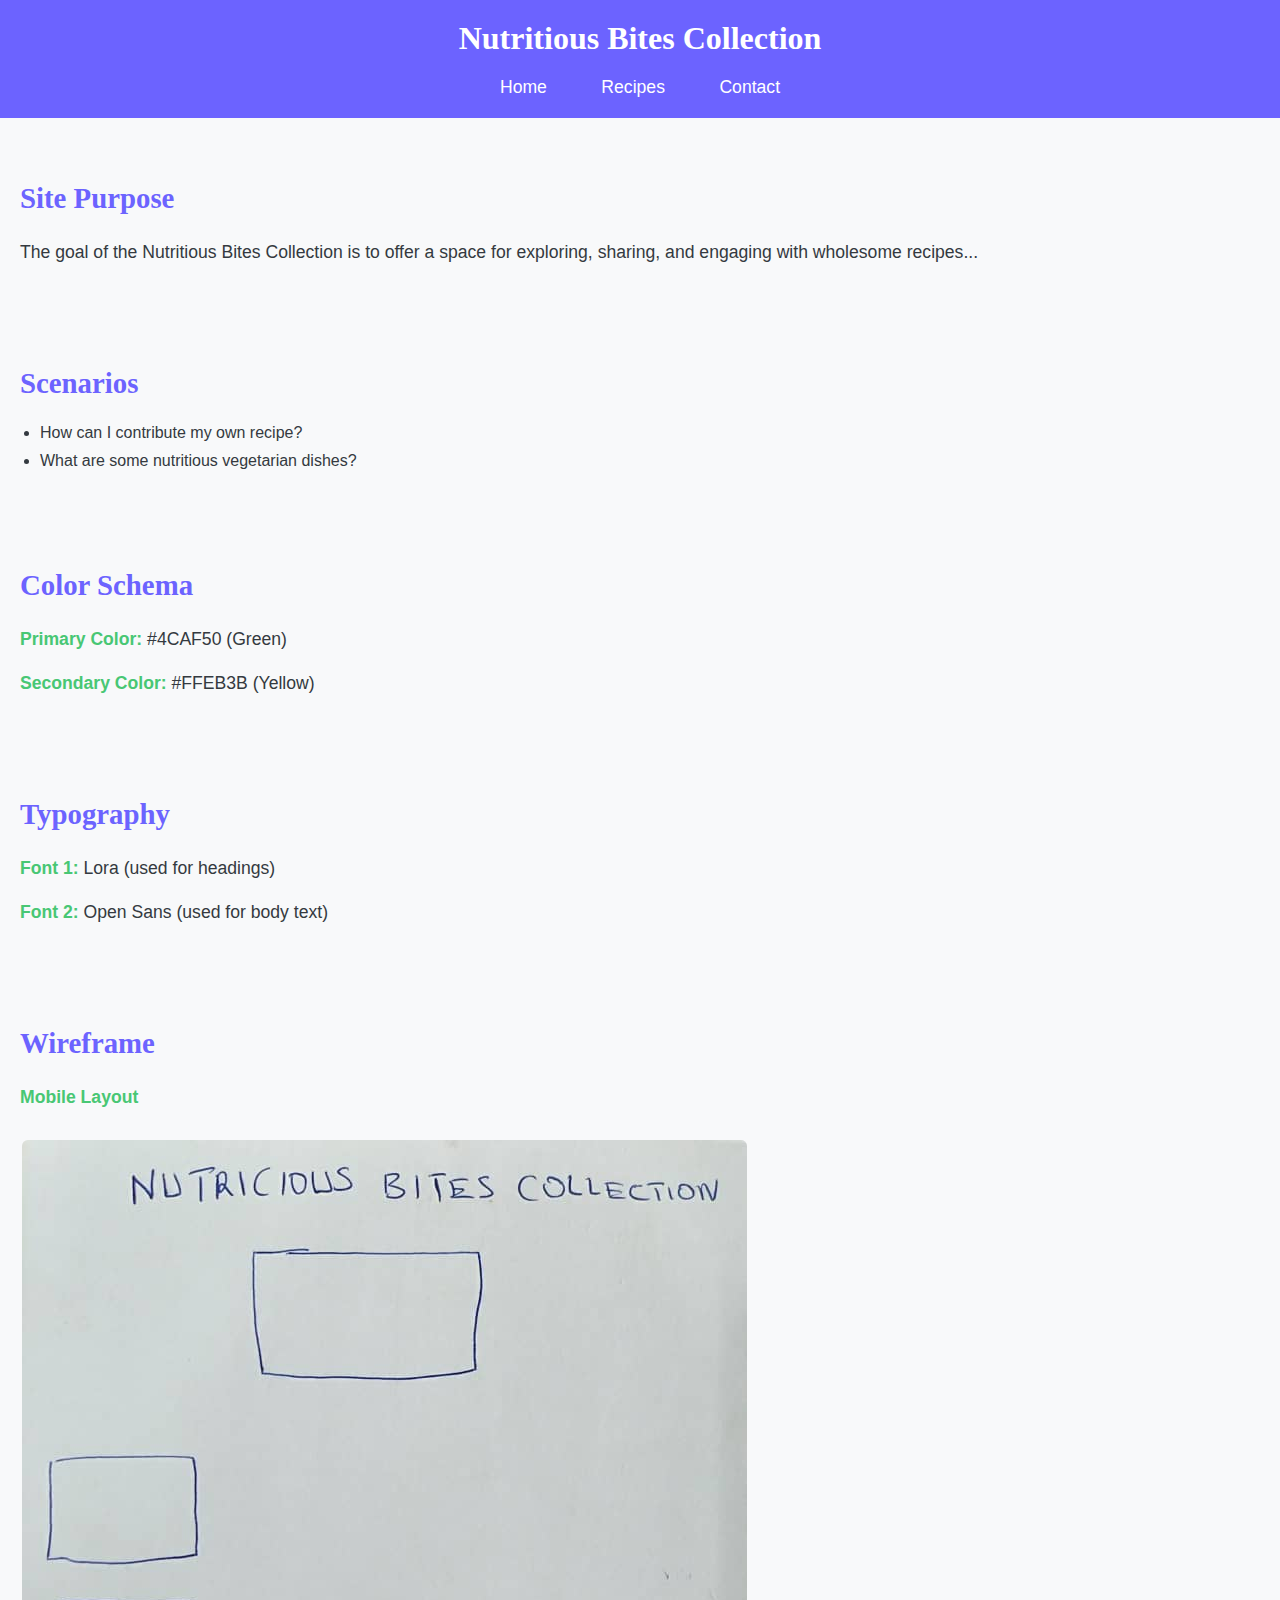
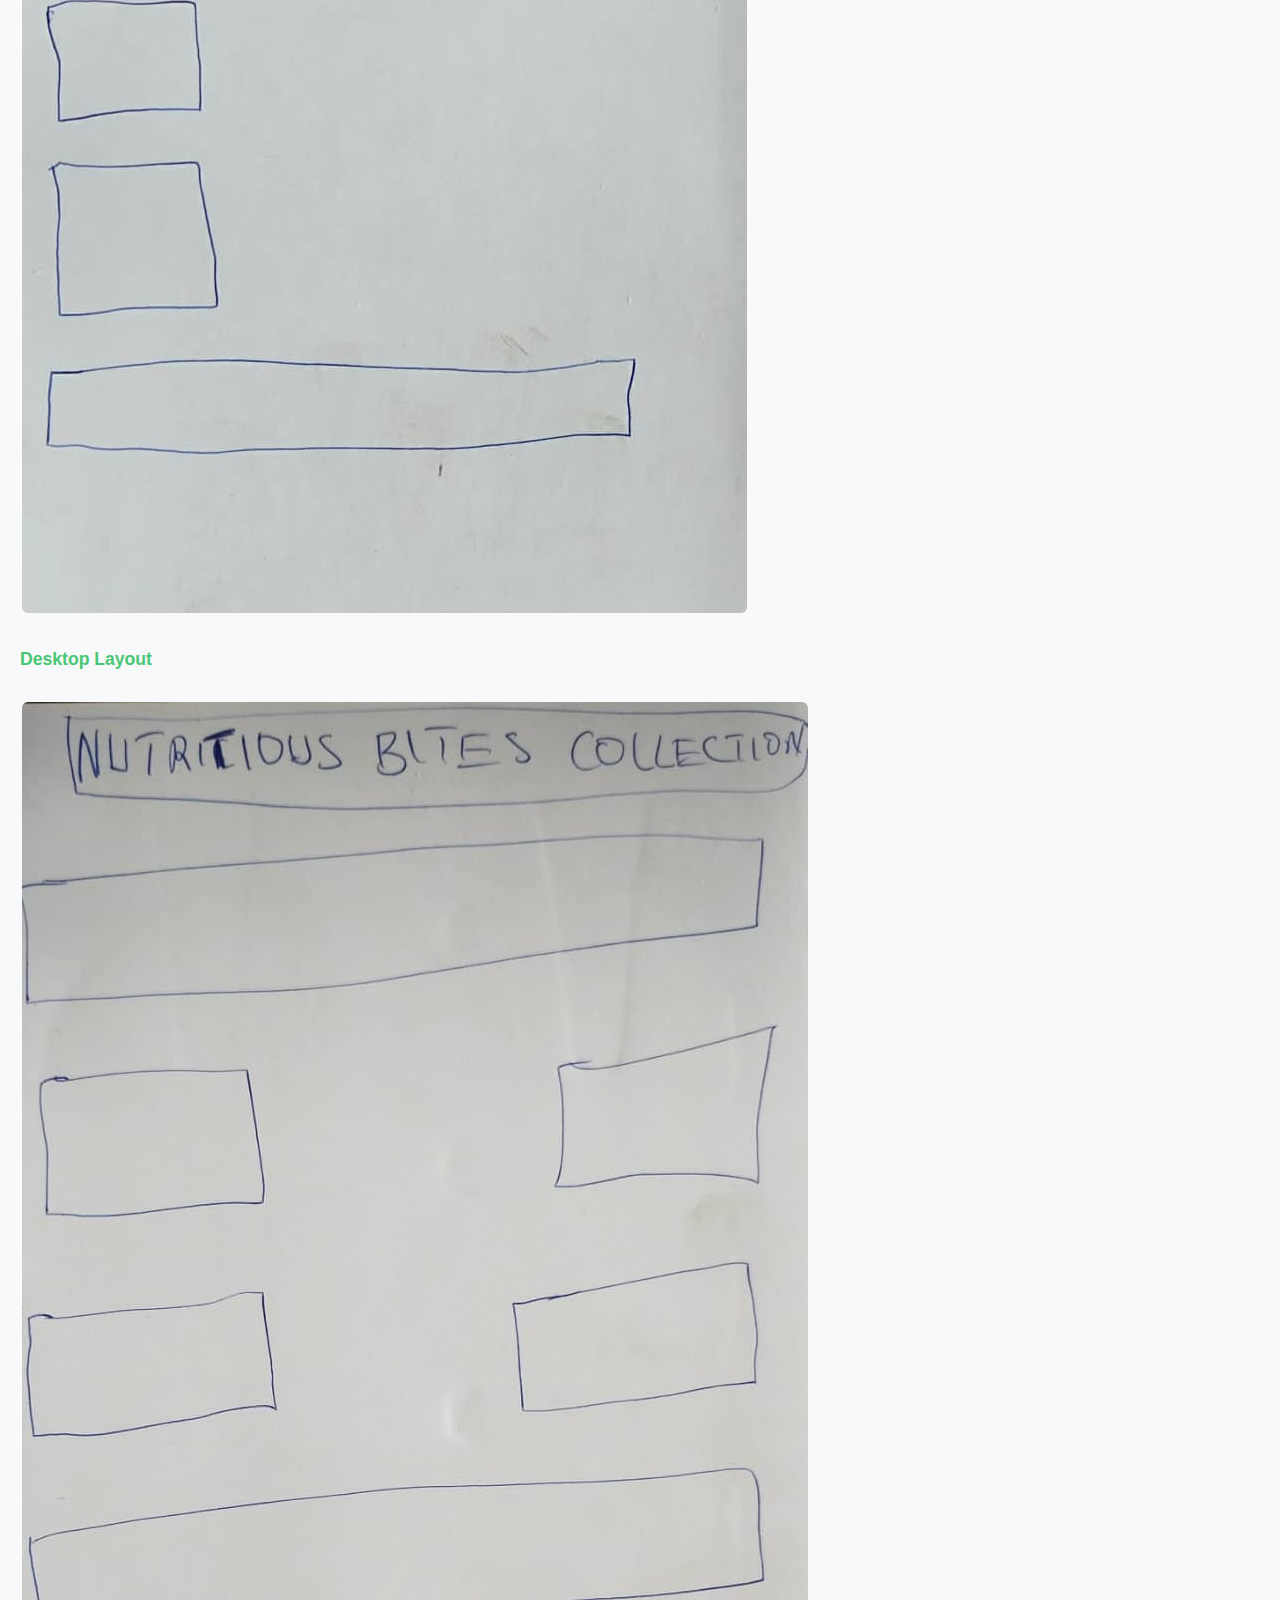
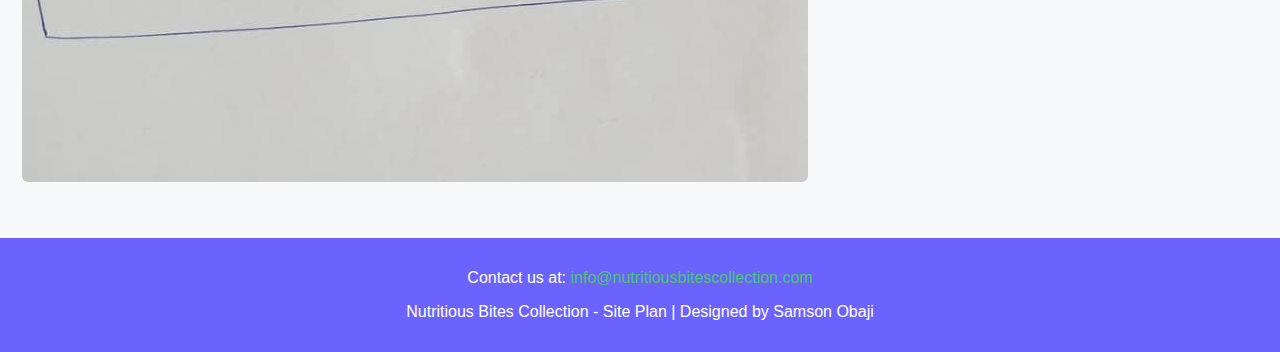
<file: Projects/siteplan.html>
<!DOCTYPE html>
<html lang="en">
  <head>
    <meta charset="UTF-8" />
    <meta name="viewport" content="width=device-width, initial-scale=1.0" />
    <link rel="stylesheet" href="styles/siteplan.css" />
    <title>Nutritious Bites Collection - Site Plan</title>
  </head>
  <body>
    <header>
      <h1>Nutritious Bites Collection</h1>
      <nav>
        <a href="#home">Home</a>
        <a href="#recipes">Recipes</a>
        <a href="#contact">Contact</a>
      </nav>
    </header>

    <section id="site-purpose">
      <h2>Site Purpose</h2>
      <p>
        The goal of the Nutritious Bites Collection is to offer a space for
        exploring, sharing, and engaging with wholesome recipes...
      </p>
    </section>

    <section id="scenarios">
      <h2>Scenarios</h2>
      <ul>
        <li>How can I contribute my own recipe?</li>
        <li>What are some nutritious vegetarian dishes?</li>
      </ul>
    </section>

    <section id="color-schema">
      <h2>Color Schema</h2>
      <p><strong>Primary Color:</strong> #4CAF50 (Green)</p>
      <p><strong>Secondary Color:</strong> #FFEB3B (Yellow)</p>
    </section>

    <section id="typography">
      <h2>Typography</h2>
      <p><strong>Font 1:</strong> Lora (used for headings)</p>
      <p><strong>Font 2:</strong> Open Sans (used for body text)</p>
    </section>

    <section>
      <h2>Wireframe</h2>
      <p><strong>Mobile Layout</strong></p>
      <img src="images/wireframe web.jpg" alt="Mobile Wireframe" />

      <p><strong>Desktop Layout</strong></p>
      <img src="images/wireframe desktop.jpg" alt="Desktop Wireframe" />
    </section>

    <footer>
      <p>
        Contact us at:
        <a href="mailto:info@nutritiousbitescollection.com"
          >info@nutritiousbitescollection.com</a
        >
      </p>
      <p>Nutritious Bites Collection - Site Plan | Designed by Samson Obaji</p>
    </footer>
  </body>
</html>
</file>
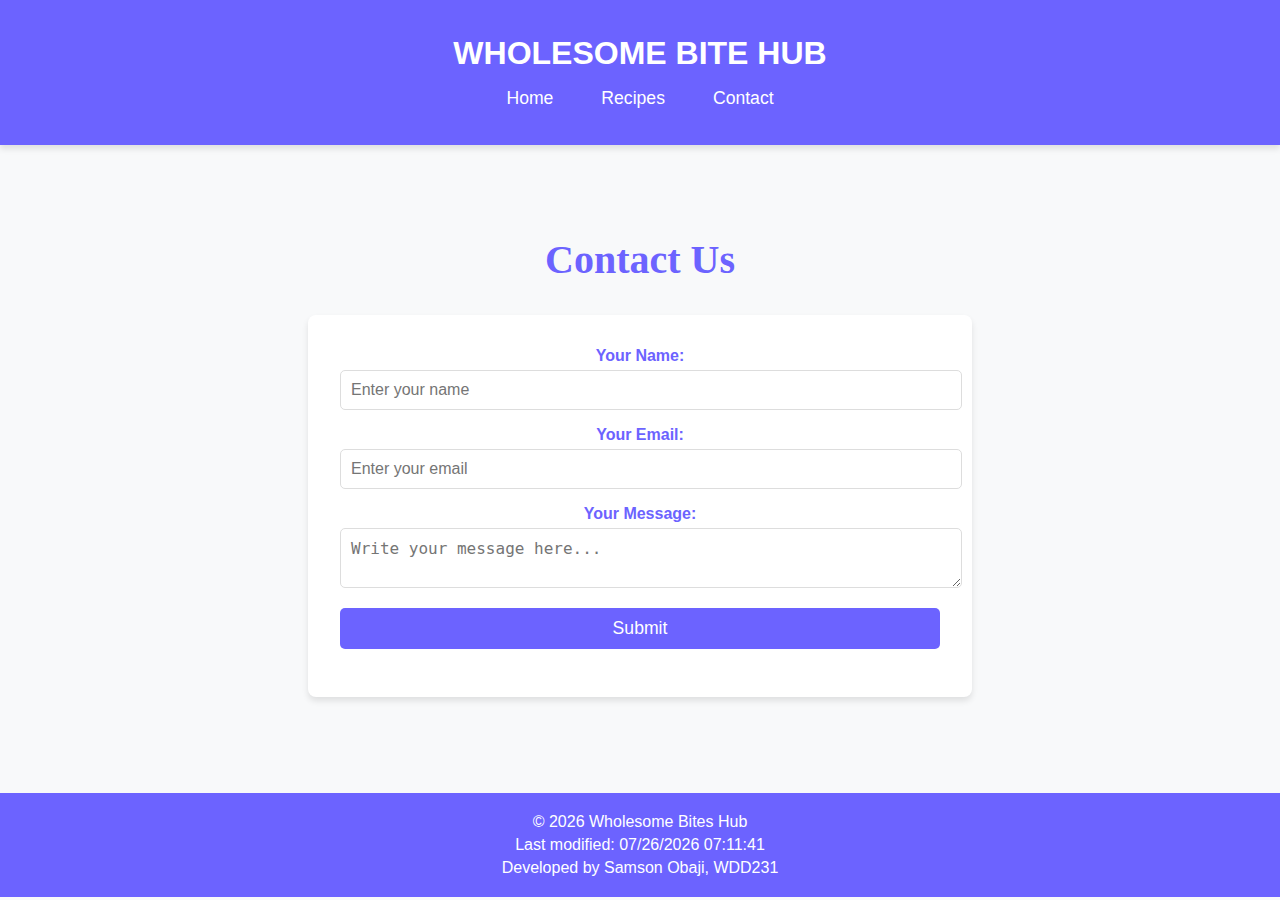
<file: wholesome-bites-hub/contact.html>
<!DOCTYPE html>
<html lang="en">
  <head>
    <meta charset="UTF-8" />
    <meta name="viewport" content="width=device-width, initial-scale=1.0" />
    <meta
      name="description"
      content="Wholesome Bites Hub - Contact us for recipe ideas and feedback!"
    />
    <meta name="author" content="Samson Obaji" />
    <meta property="og:title" content="Wholesome Bites Hub - Contact" />
    <meta property="og:type" content="website" />
    <meta property="og:image" content="images/logo.png" />
    <meta
      property="og:url"
      content="https://samsonobaji.github.io/wdd231/wholesome-bites_hub/contact.html"
    />
    <title>Contact Us - Wholesome Bite Hub</title>
    <link rel="stylesheet" href="styles/styles.css" />
    <link rel="icon" href="images/favicon.ico" />
  </head>
  <body>
    <header>
      <nav>
        <a href="index.html" class="logo">Wholesome Bite Hub</a>
        <ul>
          <li><a href="index.html">Home</a></li>
          <li><a href="recipes.html">Recipes</a></li>
          <li><a href="contact.html">Contact</a></li>
        </ul>
      </nav>
    </header>
    <main>
      <h1>Contact Us</h1>
      <form id="contact-form">
        <label for="name">Your Name:</label>
        <input
          type="text"
          id="name"
          name="name"
          placeholder="Enter your name"
          required
        />

        <label for="email">Your Email:</label>
        <input
          type="email"
          id="email"
          name="email"
          placeholder="Enter your email"
          required
        />

        <label for="message">Your Message:</label>
        <textarea
          id="message"
          name="message"
          placeholder="Write your message here..."
          required
        ></textarea>

        <button type="submit">Submit</button>
      </form>
    </main>
    <footer>
      <p>&copy; <span id="current-year"></span> Wholesome Bites Hub</p>
      <p>Last modified: <span id="last-modified"></span></p>
      <p>Developed by Samson Obaji, WDD231</p>
    </footer>
    <script src="scripts/form.js"></script>
    <script>
      document.getElementById("current-year").textContent =
        new Date().getFullYear();
      document.getElementById("last-modified").textContent =
        document.lastModified;
    </script>
  </body>
</html>
</file>
<file: chamber/styles/base.css>
/* Color Palette */
:root {
    --primary-color: #4A90E2; /* Soft blue */
    --secondary-color: #50E3C2; /* Vibrant teal */
    --tertiary-color: #FF6F61; /* Warm coral */
    --text-color: #333; /* Dark text for readability */
    --background-color: #f4f4f4; /* Light background */
    --light-color: #fff; /* Pure white */
}

/* Image Gallery Styles */
.image-gallery {
    display: grid;
    grid-template-columns: repeat(auto-fill, minmax(250px, 1fr));
    gap: 10px;
}

.image-gallery img {
    width: 100%;
    height: 200px; /* Default image height */
    object-fit: cover; /* Ensures the image is cropped to fit */
    border-radius: 5px;
    transition: transform 0.3s ease, box-shadow 0.3s ease;
}

/* Hover Effect for Images */
.image-gallery img:hover {
    transform: scale(1.05);
    box-shadow: 0 5px 15px rgba(0, 0, 0, 0.1);
}

/* Basic layout styles */
body {
    font-family: Arial, sans-serif;
    margin: 0;
    padding: 0;
    background-color: var(--background-color);
    color: var(--text-color);
    display: flex;
    flex-direction: column;
    min-height: 100vh;
}

/* Header styling */
header {
    background-color: var(--primary-color);
    color: var(--light-color);
    padding: 1rem;
    text-align: center;
    font-size: 1.5rem; /* Default font size */
}

/* Navigation styling */
nav ul {
    list-style: none;
    padding: 0;
    display: flex;
    justify-content: center;
    flex-wrap: wrap;
}

nav ul li {
    margin: 0 15px;
}

nav ul li a {
    color: var(--light-color);
    text-decoration: none;
    font-size: 1.1rem;
    padding: 0.5rem;
    transition: color 0.3s ease, background-color 0.3s ease;
}

nav ul li a:hover {
    color: var(--tertiary-color);
    background-color: var(--secondary-color);
    border-radius: 4px;
}

/* Button styling */
button {
    padding: 0.5rem 1rem;
    margin: 0.5rem;
    background-color: var(--primary-color);
    color: var(--light-color);
    border: none;
    cursor: pointer;
    border-radius: 5px;
    transition: background-color 0.3s ease, transform 0.2s ease;
}

button:hover {
    background-color: var(--tertiary-color);
    transform: translateY(-2px);
}

button:focus {
    outline: none;
    box-shadow: 0 0 3px 2px var(--secondary-color);
}

/* Form Inputs */
input, textarea {
    width: 100%;
    padding: 0.5rem;
    border: 1px solid var(--secondary-color);
    border-radius: 5px;
}

input:focus, textarea:focus {
    border-color: var(--primary-color);
    outline: none;
    box-shadow: 0 0 5px var(--primary-color);
}

/* Member Cards */
.member-card {
    background-color: var(--light-color);
    border: 1px solid var(--secondary-color);
    padding: 1rem;
    text-align: center;
    border-radius: 5px;
    box-shadow: 0 2px 5px rgba(0, 0, 0, 0.1);
    transition: transform 0.3s ease, box-shadow 0.3s ease;
}

.member-card:hover {
    transform: scale(1.02);
    box-shadow: 0 5px 15px rgba(0, 0, 0, 0.2);
}

/* Footer */
footer {
    background-color: var(--primary-color);
    color: var(--light-color);
    text-align: center;
    padding: 1rem;
    border-top: 1px solid var(--secondary-color);
}

/* Modal Styling */
.modal-content {
    background-color: var(--light-color);
    border: 1px solid var(--secondary-color);
    padding: 1rem;
    border-radius: 8px;
}

/* Sidebar */
.sidebar {
    background-color: var(--light-color);
    border: 1px solid var(--secondary-color);
    border-radius: 8px;
    padding: 1.5rem;
    box-shadow: 0 2px 5px rgba(0, 0, 0, 0.1);
}

/* Grid View */
#member-list.grid {
    display: grid;
    grid-template-columns: repeat(auto-fill, minmax(250px, 1fr));
    gap: 1rem;
}

/* List View */
#member-list.list {
    display: block;
}

/* Responsive Design with Media Queries */
@media (max-width: 768px) {
    /* Mobile Styling */
    header {
        font-size: 1.2rem; /* Smaller header font size */
    }

    nav ul {
        flex-direction: column;
        align-items: center;
    }

    nav ul li {
        margin: 10px 0;
    }

    .image-gallery img {
        height: 150px; /* Smaller image height for mobile */
    }

    main {
        padding: 1rem; /* Reduce padding for smaller screens */
    }

    footer {
        font-size: 0.9rem; /* Reduce footer font size */
    }
}

@media (min-width: 769px) {
    /* Desktop Styling */
    header {
        font-size: 1.5rem; /* Larger header font size */
    }

    nav ul {
        flex-direction: row;
    }

    nav ul li {
        margin: 0 20px;
    }

    .image-gallery img {
        height: 200px; /* Larger image height for desktop */
    }

    main {
        padding: 2rem; /* Add more padding for spacious desktop layout */
    }

    footer {
        font-size: 1.1rem; /* Increase footer font size */
    }
}
</file>
<file: wholesome-bites-hub/styles/styles.css>
/* Global Styles */
body {
  font-family: "Open Sans", sans-serif; /* Clean, modern font for the body */
  background-color: #f8f9fa; /* Light neutral background */
  color: #343a40; /* Dark gray for text readability */
  margin: 0;
  padding: 0;
}

h1,
h2,
h3 {
  font-family: "Lora", serif; /* Elegant font for headings */
  color: #343a40; /* Consistent dark gray for contrast */
}

/* Header Styles */
header {
  background-color: #6c63ff; /* Soft purple background */
  color: white;
  padding: 20px;
  text-align: center;
  box-shadow: 0 4px 6px rgba(0, 0, 0, 0.1); /* Add a subtle shadow */
}

header .logo {
  font-size: 2rem;
  font-weight: bold;
  text-transform: uppercase;
  color: white; /* Maintain white for logo text */
  text-decoration: none;
}

header nav {
  margin-top: 15px;
}

header nav ul {
  list-style: none;
  padding: 0;
  display: flex;
  justify-content: center;
  gap: 1.5rem;
}

header nav a {
  color: white;
  text-decoration: none;
  font-size: 1.1rem;
  padding: 8px 12px;
  transition: background-color 0.3s ease, color 0.3s ease;
}

header nav a:hover {
  color: #4a47a3; /* Slightly darker purple */
  background-color: #f8f9fa; /* Light neutral background for contrast */
  border-radius: 5px; /* Rounded effect */
}

/* Hero Section (Home Page) */
main {
  text-align: center;
  padding: 4rem 1rem;
}

main h1 {
  font-size: 2.5rem;
  margin-bottom: 1rem;
  color: #6c63ff; /* Purple for heading */
}

main p {
  font-size: 1.2rem;
  max-width: 700px;
  margin: 0 auto 2rem;
  line-height: 1.6;
  color: #343a40; /* Dark gray for clear text */
}

main img {
  max-width: 100%;
  height: auto;
  margin-top: 20px;
  border-radius: 10px;
  border: 3px solid #f8f9fa; /* Subtle border around the image */
  box-shadow: 0 4px 8px rgba(0, 0, 0, 0.1); /* Soft image shadow */
}

/* Recipes Section */
#recipe-list {
  display: grid;
  grid-template-columns: repeat(auto-fit, minmax(300px, 1fr));
  gap: 1.5rem;
  max-width: 1200px;
  margin: 2rem auto;
  padding: 1rem;
}

.recipe {
  background-color: white;
  border-radius: 8px;
  box-shadow: 0 4px 6px rgba(0, 0, 0, 0.1);
  transition: transform 0.3s ease, box-shadow 0.3s ease;
}

.recipe:hover {
  transform: translateY(-5px);
  box-shadow: 0 6px 10px rgba(0, 0, 0, 0.15); /* Lift effect */
}

.recipe img {
  width: 100%;
  height: 200px;
  object-fit: cover;
  border-top-left-radius: 8px;
  border-top-right-radius: 8px;
}

.recipe h3 {
  font-size: 1.4rem;
  margin: 10px 15px;
  color: #6c63ff; /* Purple heading */
}

.recipe p {
  font-size: 1rem;
  margin: 0 15px 15px;
  color: #343a40;
  line-height: 1.5;
}
.recipe ul {
  margin: 1rem 0;
  padding-left: 20px;
  list-style: square;
}

.recipe ul li {
  margin-bottom: 10px;
  font-size: 1rem;
  color: #343a40; /* Dark gray for text */
  line-height: 1.4;
}
.recipe-card {
  background-color: white;
  border-radius: 8px;
  box-shadow: 0 4px 6px rgba(0, 0, 0, 0.1);
  padding: 1rem;
  transition: transform 0.3s ease, box-shadow 0.3s ease;
}

.recipe-card:hover {
  transform: translateY(-5px);
  box-shadow: 0 6px 10px rgba(0, 0, 0, 0.15);
}

.recipe-card img {
  width: 100%;
  height: auto;
  border-radius: 8px;
  margin-bottom: 1rem;
}

.recipe-card h4 {
  color: #6c63ff; /* Purple for headings */
  margin-top: 1rem;
}
select#filter {
  width: 200px;
  padding: 8px;
  margin-bottom: 20px;
  border: 1px solid #ddd;
  border-radius: 5px;
  font-size: 1rem;
  background-color: #f8f9fa; /* Neutral background */
  color: #343a40; /* Dark text color */
}

select#filter:focus {
  outline: none;
  border-color: #6c63ff; /* Purple focus */
}

/* Contact Page Form */
form {
  max-width: 600px;
  margin: 2rem auto;
  background-color: white;
  padding: 2rem;
  border-radius: 8px;
  box-shadow: 0 4px 6px rgba(0, 0, 0, 0.1);
}

form label {
  display: block;
  font-weight: bold;
  margin-bottom: 5px;
  color: #6c63ff; /* Purple for label */
}

form input,
form textarea,
form button {
  width: 100%;
  padding: 10px;
  margin-bottom: 1rem;
  border: 1px solid #ddd;
  border-radius: 5px;
  font-size: 1rem;
}

form input:focus,
form textarea:focus {
  outline: none;
  border-color: #6c63ff;
}

form button {
  background-color: #6c63ff;
  color: white;
  border: none;
  font-size: 1.1rem;
  cursor: pointer;
  transition: background-color 0.3s ease;
}

form button:hover {
  background-color: #4a47a3; /* Darker purple */
}

/* Footer */
footer {
  background-color: #6c63ff;
  color: white;
  text-align: center;
  padding: 15px 0;
}

footer p {
  margin: 5px 0;
}

footer a {
  color: #48c774; /* Bright green for links */
  text-decoration: none;
}

footer a:hover {
  color: #4a47a3; /* Darker purple for hover */
}

/* Responsive Design */
@media (max-width: 768px) {
  header nav ul {
    flex-direction: column;
    gap: 10px;
  }

  main h1 {
    font-size: 2rem;
  }

  main p {
    font-size: 1rem;
  }

  form {
    padding: 1.5rem;
  }
}
</file>
<file: Projects/styles/siteplan.css>
/* Global Styles */
body {
  font-family: "Open Sans", sans-serif; /* For body text */
  background-color: #f8f9fa; /* Light neutral background */
  color: #343a40; /* Dark gray for text */
  margin: 0;
  padding: 0;
}

h1,
h2,
h3 {
  font-family: "Lora", serif; /* For headings */
  color: #343a40; /* Dark gray for excellent contrast */
}

/* Header */
header {
  background-color: #6c63ff; /* Soft purple background */
  color: white;
  padding: 20px;
  text-align: center;
}

header h1 {
  margin: 0;
  font-size: 2rem;
  color: white; /* Maintain white for heading in header */
}

header nav {
  margin-top: 20px;
}

header nav a {
  color: white;
  text-decoration: none;
  margin: 0 15px;
  font-size: 1.1rem;
  padding: 10px;
}

header nav a:hover {
  color: #4a47a3; /* Slightly darker purple for hover effect */
  background-color: #f8f9fa; /* Light neutral background for contrast */
}

/* Sections */
section {
  padding: 20px;
  margin: 20px 0;
}

section h2 {
  font-size: 1.8rem;
  color: #6c63ff; /* Purple accent for section headings */
}

section p {
  font-size: 1.1rem;
  line-height: 1.5;
  color: #343a40;
}

section strong {
  color: #48c774; /* Green for strong text */
}

/* List Styling */
section ul {
  padding-left: 20px;
  list-style: disc;
}

section ul li {
  margin-bottom: 10px;
  font-size: 1rem;
}

/* Image Styling */
img {
  max-width: 100%;
  height: auto;
  margin: 10px 0;
  border-radius: 8px; /* Add rounded corners */
  border: 2px solid #f8f9fa; /* Subtle border for better image focus */
}

/* Footer */
footer {
  background-color: #6c63ff; /* Purple background */
  color: white;
  text-align: center;
  padding: 15px 0;
}

footer a {
  color: #48c774; /* Green accent for footer links */
  text-decoration: none;
}

footer a:hover {
  color: #4a47a3; /* Darker purple on hover */
}
</file>
<file: healthy_recipe_hub/styles/styles.css>
/* General Reset */
* {
    margin: 0;
    padding: 0;
    box-sizing: border-box;
}

/* Body and General Typography */
body {
    font-family: 'Arial', sans-serif;
    line-height: 1.6;
    color: #333;
    background-color: #f4f4f9;
    padding: 0;
    margin: 0;
}

/* Header */
header {
    background-color: #3aafa9;
    color: #fff;
    padding: 1rem 0;
}

header nav {
    display: flex;
    justify-content: space-between;
    align-items: center;
    max-width: 1200px;
    margin: 0 auto;
    padding: 0 1rem;
}

header .logo {
    font-size: 1.5rem;
    font-weight: bold;
    text-transform: uppercase;
    text-decoration: none;
    color: #fff;
}

header ul {
    list-style: none;
    display: flex;
    gap: 1.5rem;
}

header ul li a {
    text-decoration: none;
    color: #fff;
    font-weight: 600;
    transition: color 0.3s ease;
}

header ul li a:hover {
    color: #def2f1;
}

/* Hero Section */
.hero {
    text-align: center;
    padding: 3rem 1rem;
    background-color: #def2f1;
    color: #2b7a78;
}

.hero h1 {
    font-size: 2.5rem;
    margin-bottom: 1rem;
}

.hero p {
    font-size: 1.2rem;
    max-width: 600px;
    margin: 0 auto;
}

/* Featured Recipes */
.featured-recipes {
    padding: 2rem 1rem;
    max-width: 1200px;
    margin: 0 auto;
    background-color: #fff;
    border-radius: 8px;
    box-shadow: 0 4px 6px rgba(0, 0, 0, 0.1);
}

.featured-recipes h2 {
    text-align: center;
    margin-bottom: 1.5rem;
    font-size: 2rem;
    color: #3aafa9;
}

#featured-recipes-container {
    display: grid;
    grid-template-columns: repeat(auto-fit, minmax(250px, 1fr));
    gap: 1.5rem;
}

.featured-recipes .recipe {
    background: #fff;
    border: 1px solid #ddd;
    border-radius: 8px;
    overflow: hidden;
    box-shadow: 0 2px 5px rgba(0, 0, 0, 0.1);
    transition: transform 0.3s ease;
}

.featured-recipes .recipe:hover {
    transform: translateY(-5px);
}

.featured-recipes img {
    width: 100%;
    height: 150px;
    object-fit: cover;
    border-bottom: 1px solid #ddd;
}

.featured-recipes h3 {
    padding: 0.5rem 1rem;
    font-size: 1.2rem;
    color: #2b7a78;
}

.featured-recipes p {
    padding: 0 1rem 1rem;
    font-size: 0.9rem;
    color: #555;
}

/* Recipes List */
#recipe-list {
    display: grid;
    grid-template-columns: repeat(auto-fit, minmax(250px, 1fr));
    gap: 1.5rem;
    padding: 2rem 1rem;
}

.recipe {
    background: #fff;
    border-radius: 8px;
    box-shadow: 0 2px 5px rgba(0, 0, 0, 0.1);
    transition: transform 0.3s ease;
}

.recipe:hover {
    transform: translateY(-5px);
}

.recipe img {
    width: 100%;
    height: 200px;
    object-fit: cover;
    border-bottom: 1px solid #ddd;
}

.recipe h3 {
    padding: 0.5rem 1rem;
    font-size: 1.2rem;
    color: #3aafa9;
}

.recipe p {
    padding: 0 1rem 1rem;
    font-size: 0.9rem;
    color: #555;
}

/* Form Styles */
form {
    max-width: 600px;
    margin: 2rem auto;
    background: #fff;
    padding: 2rem;
    border-radius: 8px;
    box-shadow: 0 4px 6px rgba(0, 0, 0, 0.1);
}

form label {
    display: block;
    font-weight: bold;
    margin-bottom: 0.5rem;
    color: #2b7a78;
}

form input,
form textarea,
form button {
    width: 100%;
    padding: 0.8rem;
    margin-bottom: 1rem;
    border: 1px solid #ddd;
    border-radius: 5px;
    font-size: 1rem;
}

form button {
    background-color: #3aafa9;
    color: #fff;
    border: none;
    cursor: pointer;
    font-size: 1.1rem;
    transition: background 0.3s ease;
}

form button:hover {
    background-color: #2b7a78;
}

/* Footer */
footer {
    background-color: #3aafa9;
    color: #fff;
    text-align: center;
    padding: 1rem 0;
    font-size: 0.9rem;
    margin-top: 2rem;
}

footer p {
    margin: 0.5rem 0;
}

/* Responsive Design */
@media (max-width: 768px) {
    header nav ul {
        flex-direction: column;
        align-items: center;
    }

    .hero h1 {
        font-size: 2rem;
    }

    .hero p {
        font-size: 1rem;
    }

    form {
        padding: 1.5rem;
    }
}

body {
    /* Background Image */
    background-image: url("../images/recipe-background.jpeg");
    background-size: cover;
    background-repeat: no-repeat;
    background-attachment: fixed;
    background-position: center;
    color: #24a368;
    font-family: Arial, sans-serif;
}

/* Add padding for readability */
.content {
    padding: 20px;
    background-color: rgba(0, 0, 0, 0.5);
    /* Semi-transparent background for content */
    border-radius: 10px;
}
</file>
